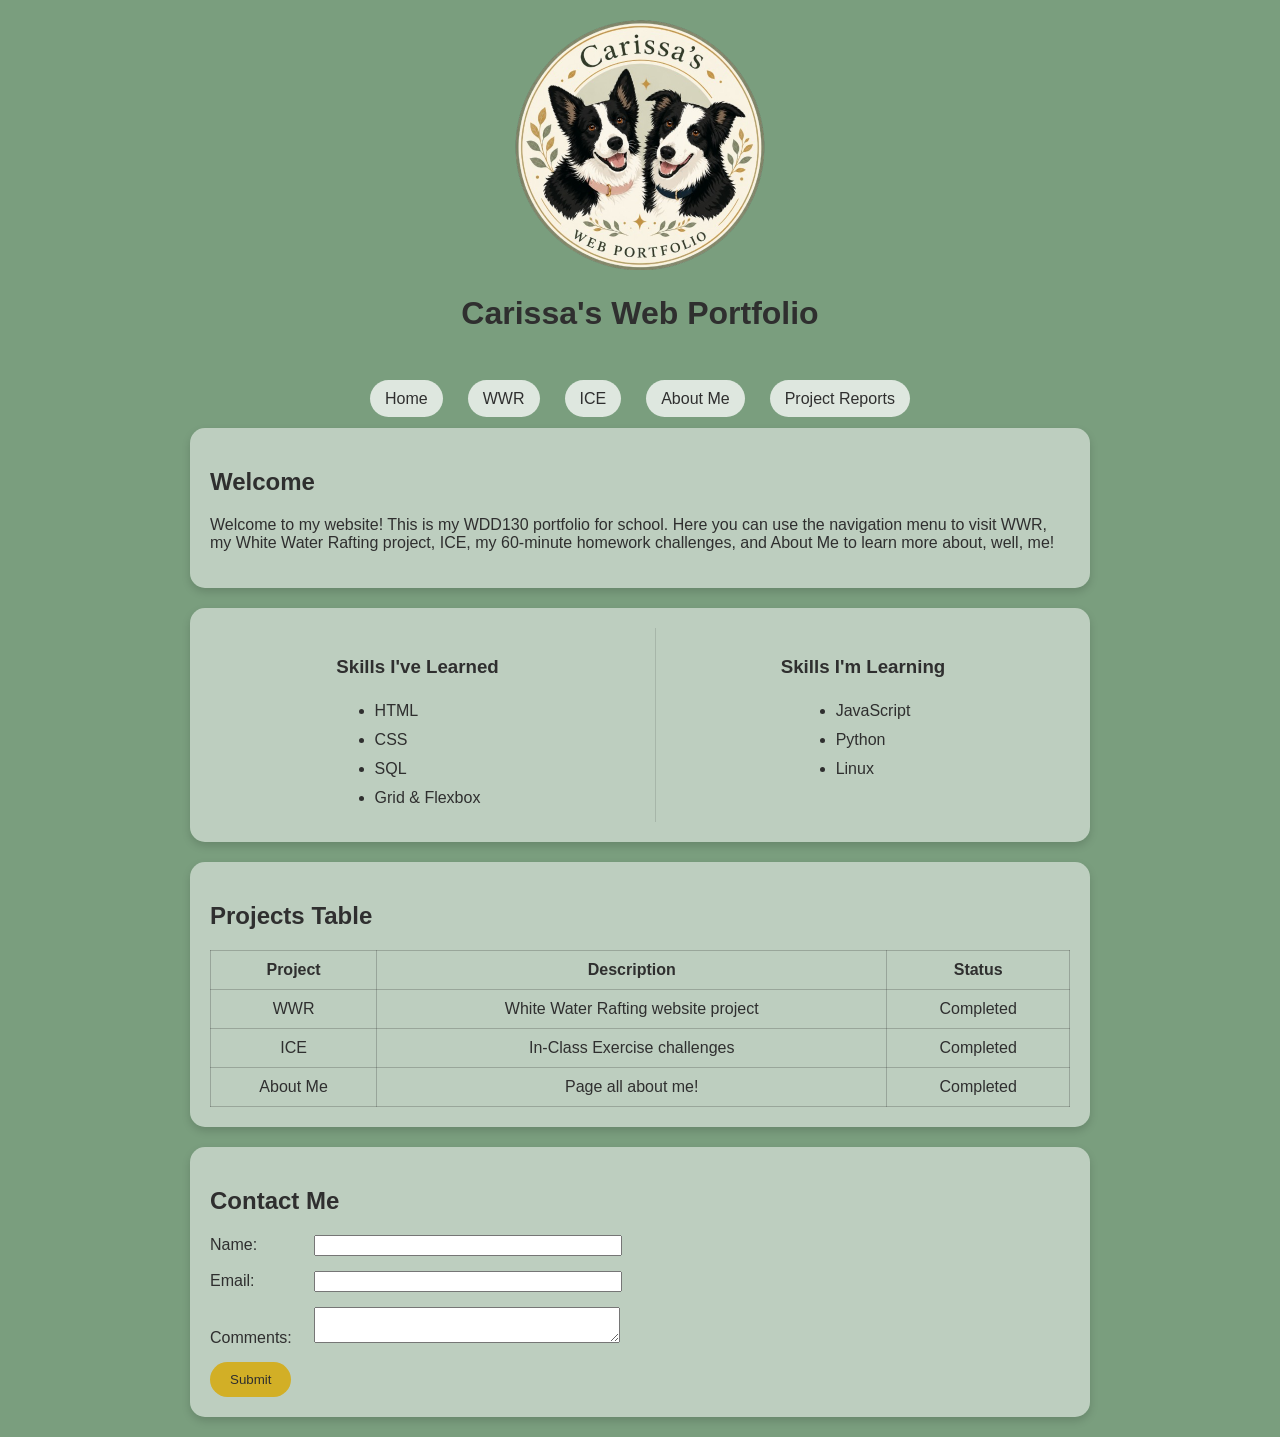
<file: index.html>
<!DOCTYPE html>
<html lang="en">

<head>
    <meta charset="UTF-8">
    <meta name="viewport" content="width=device-width, initial-scale=1.0">
    <title>Carissa's Web Portfolio</title>
    <link rel="stylesheet" href="styles.css">
</head>

<body>

    <header>
        <img src="images/Dogs 2.png" alt="Carissa's Web Portfolio logo">
        <h1>Carissa's Web Portfolio</h1>
    </header>

    <nav>
        <ul>
            <li><a href="index.html">Home</a></li>
            <li><a href="wrr/wwr_index.html">WWR</a></li>
            <li><a href="ice.html">ICE</a></li>
            <li><a href="about me.html">About Me</a></li>
            <li><a href="project_reports.html">Project Reports</a></li>
        </ul>
    </nav>

    <main>

        <section>
            <h2>Welcome</h2>
            <p>
                Welcome to my website! This is my WDD130 portfolio for school.
                Here you can use the navigation menu to visit WWR, my White Water
                Rafting project, ICE, my 60-minute homework challenges, and About Me
                to learn more about, well, me!
            </p>
        </section>

       <section class="skills">
    <div class="skills-grid">

        <div class="skills-group">
            <h3>Skills I've Learned</h3>
            <ul>
                <li>HTML</li>
                <li>CSS</li>
                <li>SQL</li>
                <li>Grid & Flexbox</li>
            </ul>
        </div>

        <div class="skills-group">
            <h3>Skills I'm Learning</h3>
            <ul>
                <li>JavaScript</li>
                <li>Python</li>
                <li>Linux</li>
            </ul>
        </div>

    </div>
</section>

        <section>
            <h2>Projects Table</h2>

            <table>
                <thead>
                    <tr>
                        <th>Project</th>
                        <th>Description</th>
                        <th>Status</th>
                    </tr>
                </thead>

                <tbody>
                    <tr>
                        <td>WWR</td>
                        <td>White Water Rafting website project</td>
                        <td>Completed</td>
                    </tr>

                    <tr>
                        <td>ICE</td>
                        <td>In-Class Exercise challenges</td>
                        <td>Completed</td>
                    </tr>

                    <tr>
                        <td>About Me</td>
                        <td>Page all about me!</td>
                        <td>Completed</td>
                    </tr>
                </tbody>
            </table>
        </section>

        <section>
            <h2>Contact Me</h2>

            <form>
                <div>
                    <label for="name">Name:</label>
                    <input type="text" id="name" name="name">
                </div>

                <div>
                    <label for="email">Email:</label>
                    <input type="email" id="email" name="email">
                </div>

                <div>
                    <label for="comments">Comments:</label>
                    <textarea id="comments" name="comments"></textarea>
                </div>

                <button type="submit">Submit</button>
            </form>
        </section>

    </main>

    <footer>
    </footer>

</body>

</html>
</file>
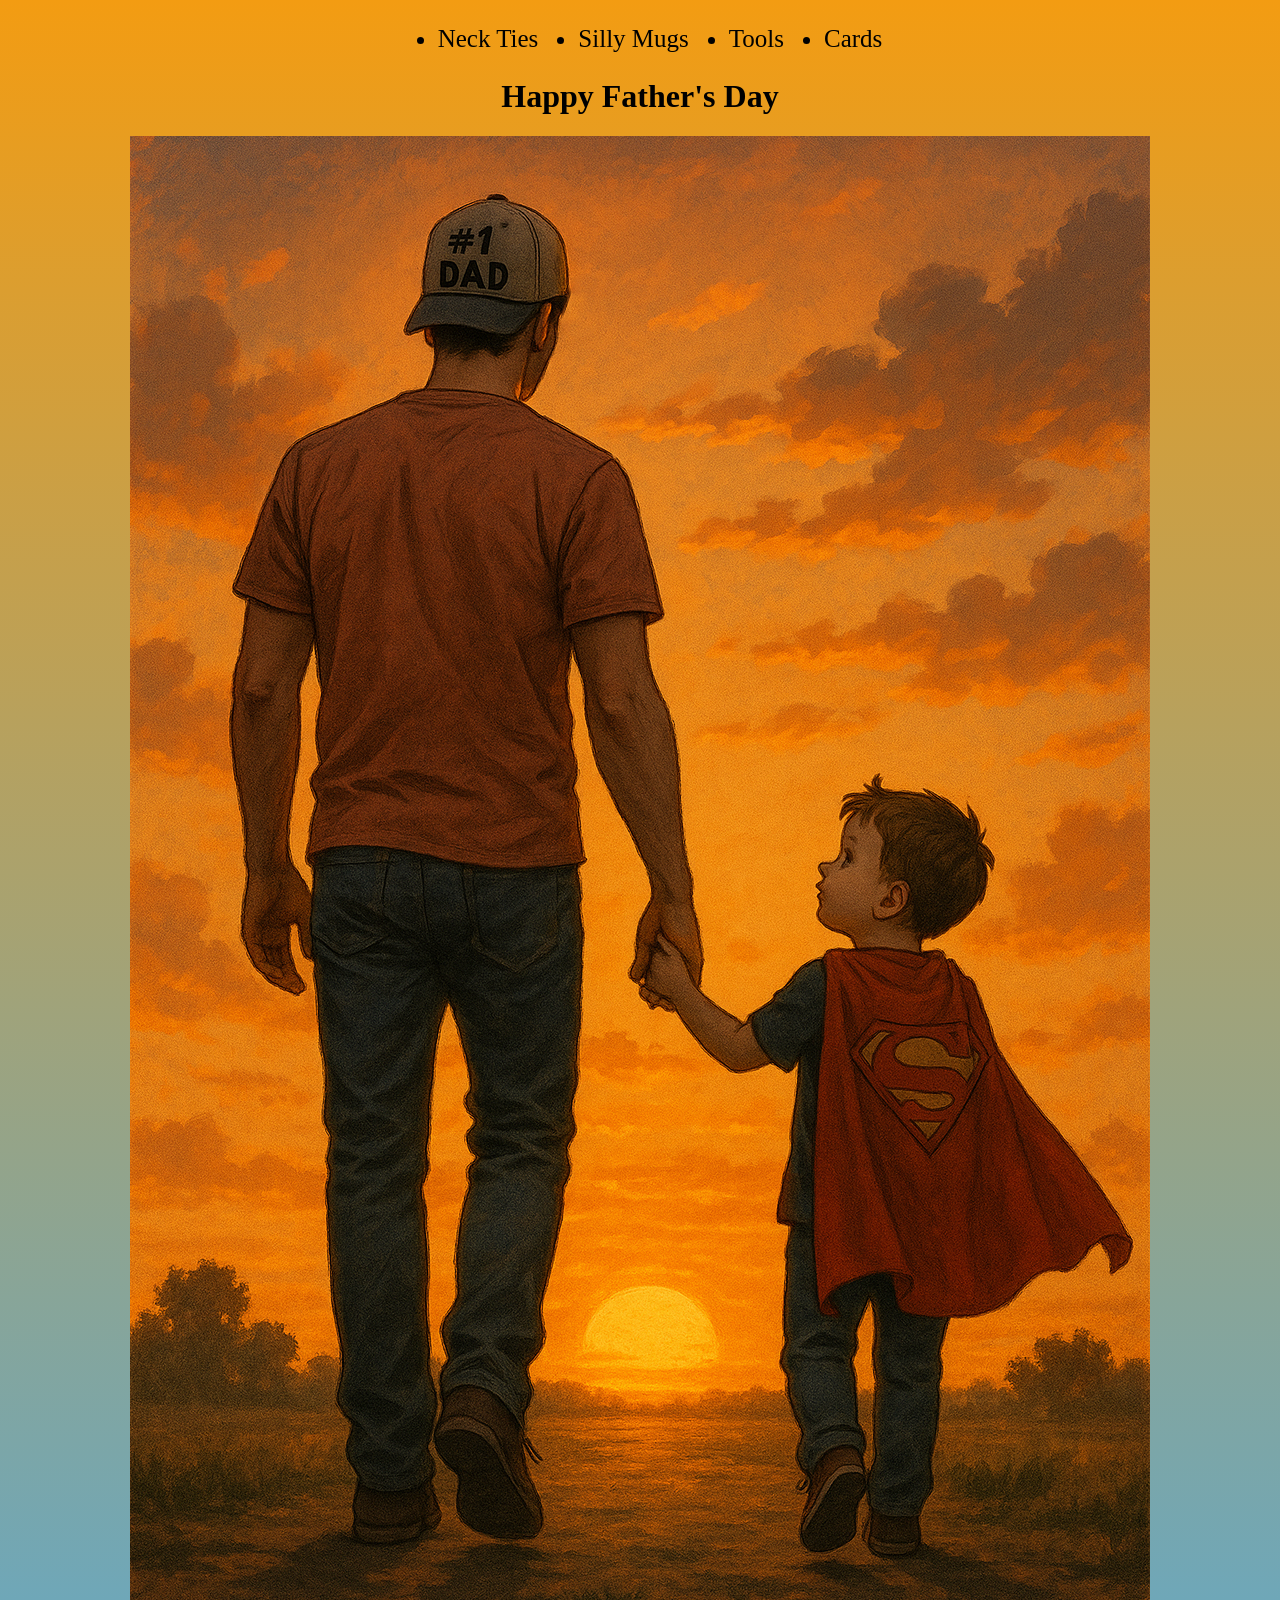
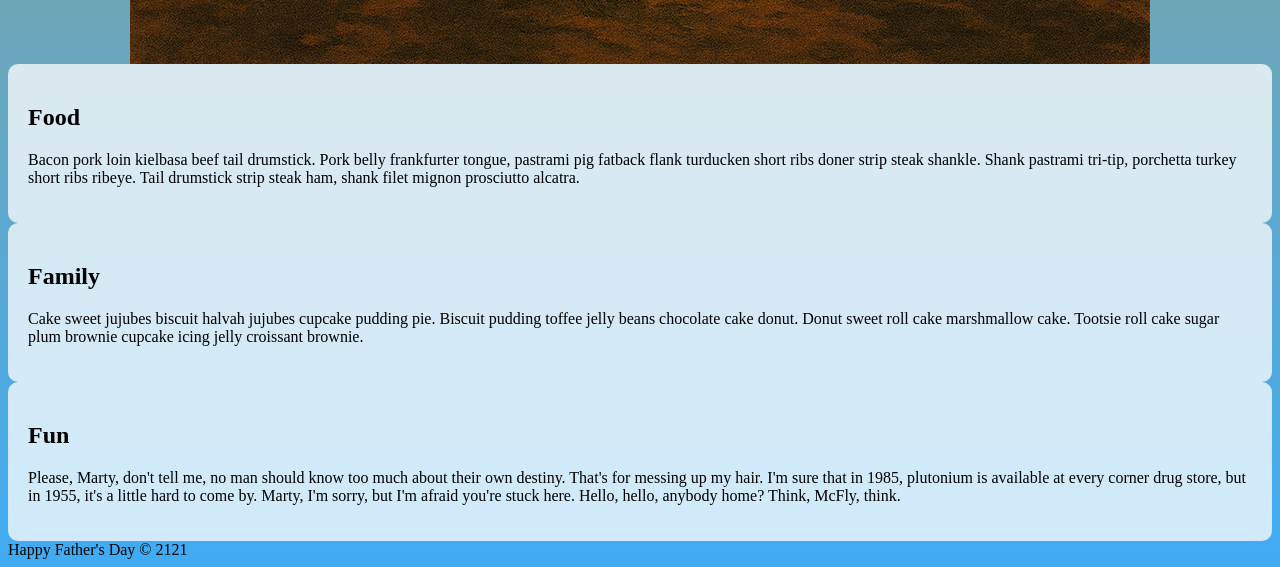
<file: ice/fathersday/index.html>
<!DOCTYPE html>
<html lang="en">

<head>
    <meta charset="UTF-8">
    <meta name="viewport" content="width=device-width, initial-scale=1.0">
    <title>Father's Day Page</title>
    <link rel="stylesheet" href="styles/styles.css">
</head>

<body>
    <div id="wrapper">
        <header>
            <nav>
                <ul>
                    <li>Neck Ties</li>
                    <li>Silly Mugs</li>
                    <li>Tools</li>
                    <li>Cards</li>
                </ul>
            </nav>
        </header>
        <main>
            <h1>Happy Father's Day</h1>
            <img src="images/fathersday.png">
            <section>
                <h2>Food</h2>
                <p>Bacon pork loin kielbasa beef tail drumstick. Pork belly frankfurter tongue,
                     pastrami pig fatback flank turducken short ribs doner strip steak shankle.
                      Shank pastrami tri-tip, porchetta turkey short ribs ribeye. 
                      Tail drumstick strip steak ham, shank filet mignon prosciutto alcatra. </p>
            </section>
            <section>
                <h2>Family</h2>
                <p>Cake sweet jujubes biscuit halvah jujubes cupcake pudding pie. Biscuit
                    pudding toffee jelly beans chocolate cake donut. Donut sweet roll cake
                    marshmallow cake. Tootsie roll cake sugar plum brownie cupcake icing
                    jelly croissant brownie.</p>
            </section>
            <section>
                <h2>Fun</h2>
                <p>Please, Marty, don't tell me, no man should know too much about their own
                     destiny. That's for messing up my hair. I'm sure that in 1985, 
                     plutonium is available at every corner drug store, but in 1955, 
                     it's a little hard to come by. Marty, I'm sorry, but I'm afraid 
                     you're stuck here. Hello, hello, anybody home? Think, McFly, think. 
                     </p>
            </section>
        </main>
        <footer>
            Happy Father's Day &copy; 2121
        </footer>
    </div>
</body>

</html>
</file>
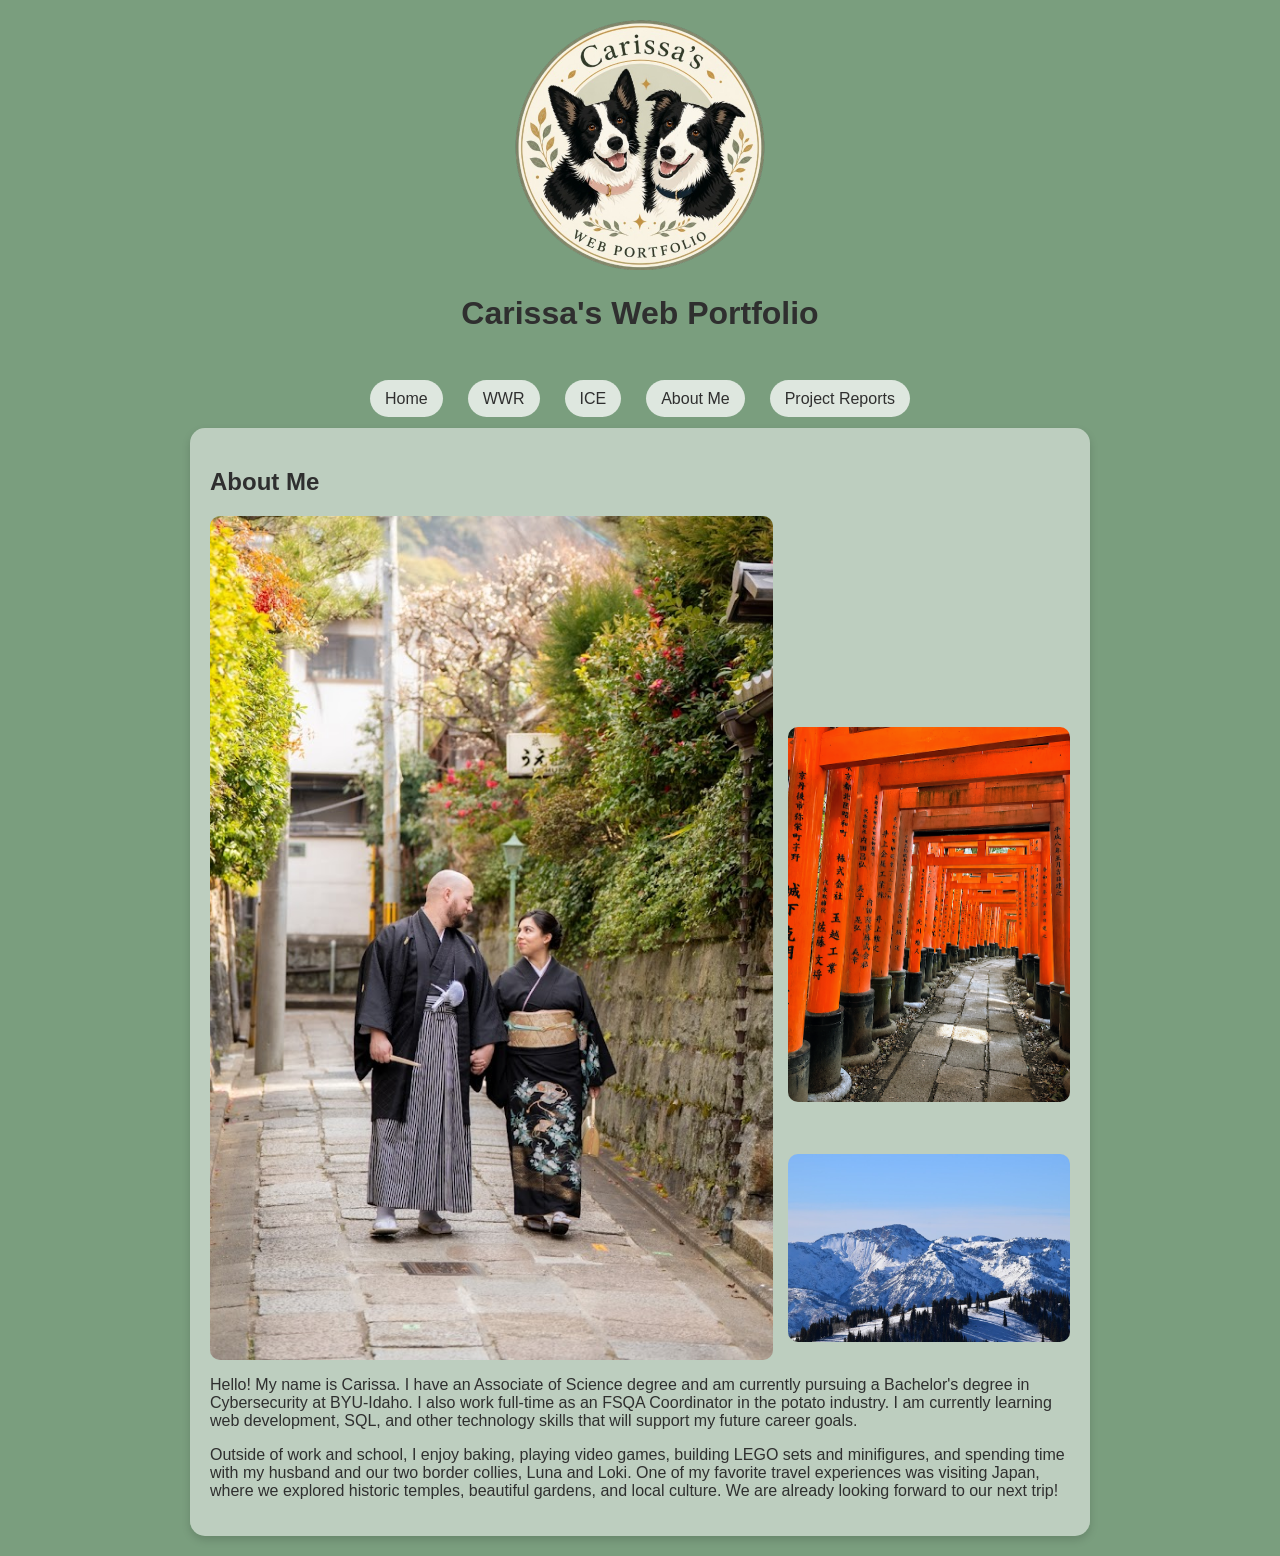
<file: about me.html>
<!DOCTYPE html>
<html lang = "en">
<head>
    <meta charset="UTF-8">
    <meta name="viewport" content="width=device-width, initial-scale=1.0">
    <title>Carissa's Web Portfolio</title>
    <link rel="stylesheet" href="styles.css">
</head>
  <body>
    <header>
        <img src="images/Dogs 2.png" alt="Carissa's Web Portfolio Logo">
        <h1>Carissa's Web Portfolio</h1>
    </header>
  
    <nav>
        <ul>
            <li><a href="index.html">Home</a></li>
            <li><a href="wrr/wwr_index.html">WWR</a></li>
            <li><a href="ice.html">ICE</a></li>
            <li><a href="about me.html">About Me</a></li>
            <li><a href="project_reports.html">Project Reports</a></li>
        </ul>
    </nav>

    <main>
        <section>
            <h2>About Me</h2>
            <div class="photo-grid">
            <img class="hero-photo" src="images/Kyoto Kimono.jpg" alt="Carissa & Jerrett in Kyoto">

            <video autoplay muted loop playsinline> <source src="images/Dogs playing.mp4" type="video/mp4">
            </video>

            <img src="images/Torii Gates.png" alt="Fushimi Inari Shrine">

            <img src="images/Utah Mountains.jpg" alt="Snowy Mountains in Utah">
            </div>
            <p>Hello! My name is Carissa. I have an Associate of Science degree and am currently pursuing a Bachelor's degree in Cybersecurity at BYU-Idaho. I also work full-time as an FSQA Coordinator in the potato industry. I am currently learning web development, SQL, and other technology skills that will support my future career goals.</p>
            <p>Outside of work and school, I enjoy baking, playing video games, building LEGO sets and minifigures, and spending time with my husband and our two border collies, Luna and Loki. One of my favorite travel experiences was visiting Japan, where we explored historic temples, beautiful gardens, and local culture. We are already looking forward to our next trip!</p>
        </section>
    </main>

    <footer>
    </footer>
        
  </body>
</html>
</file>
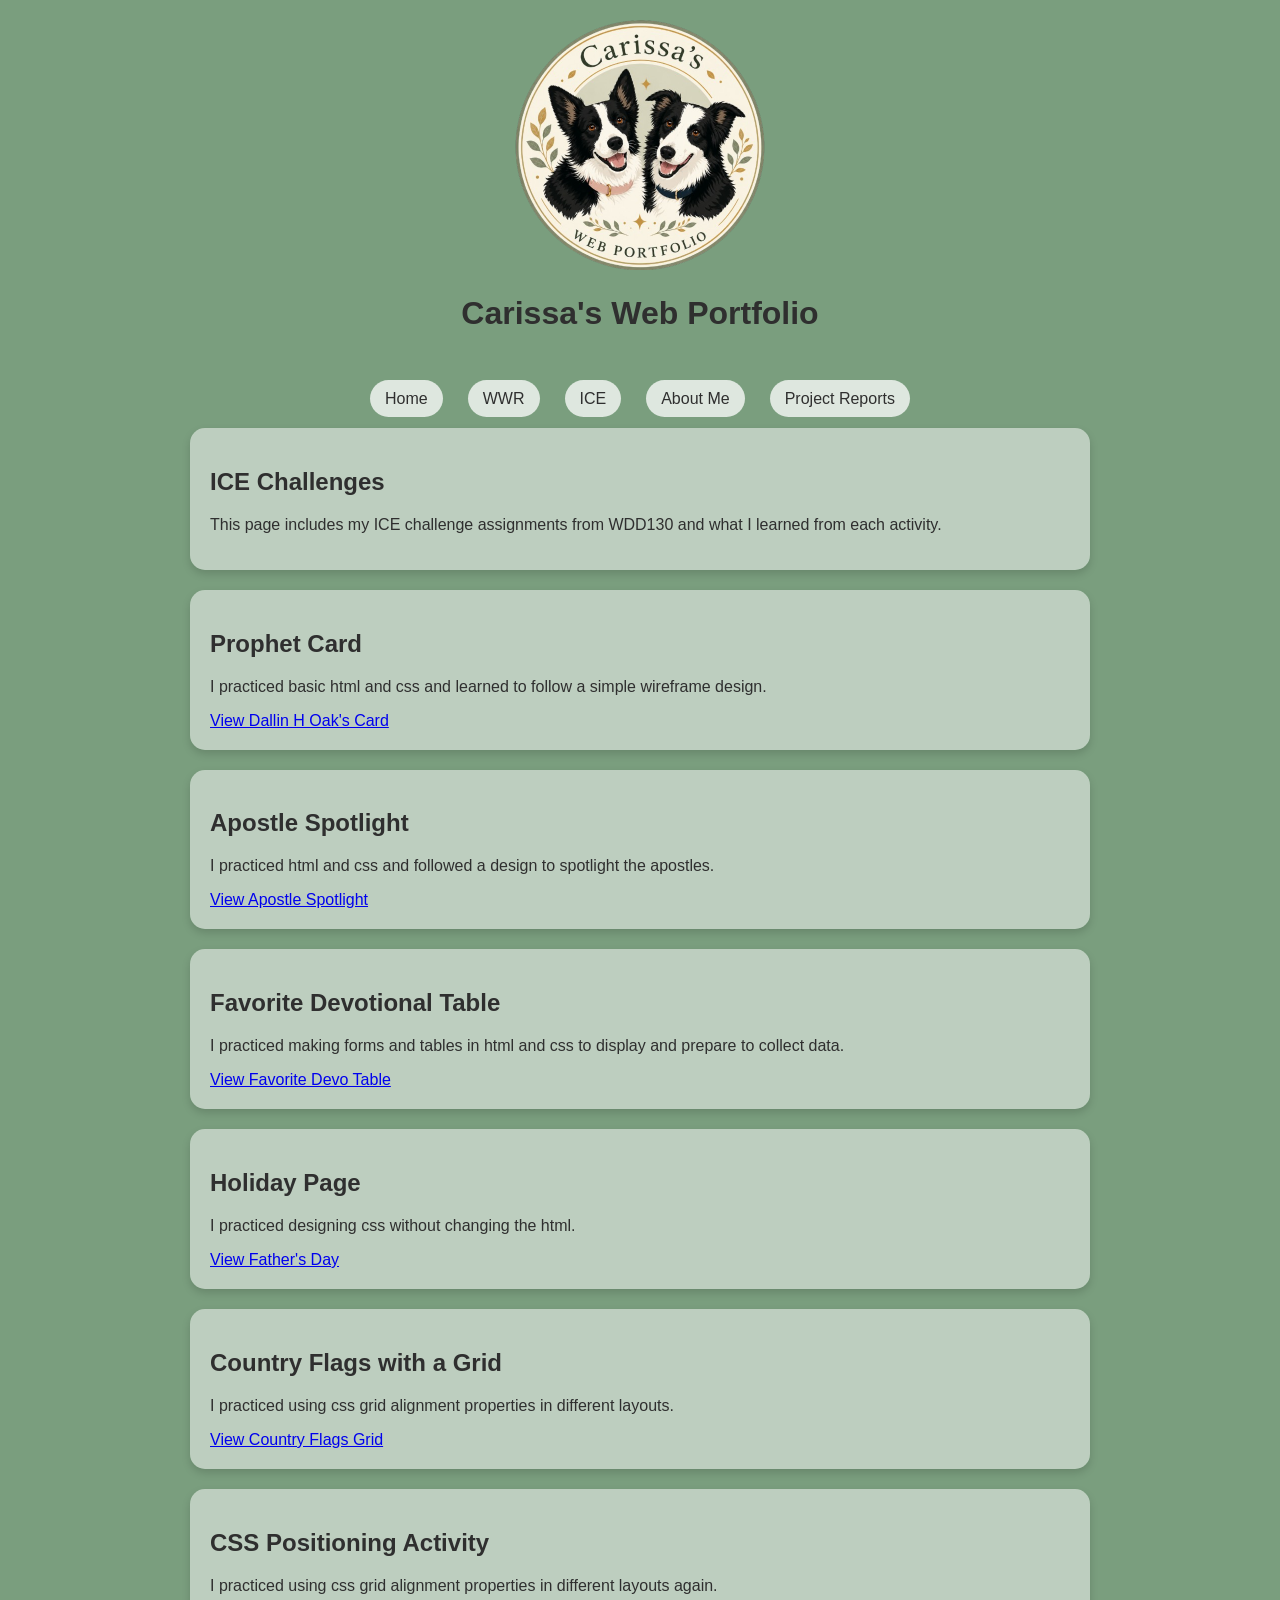
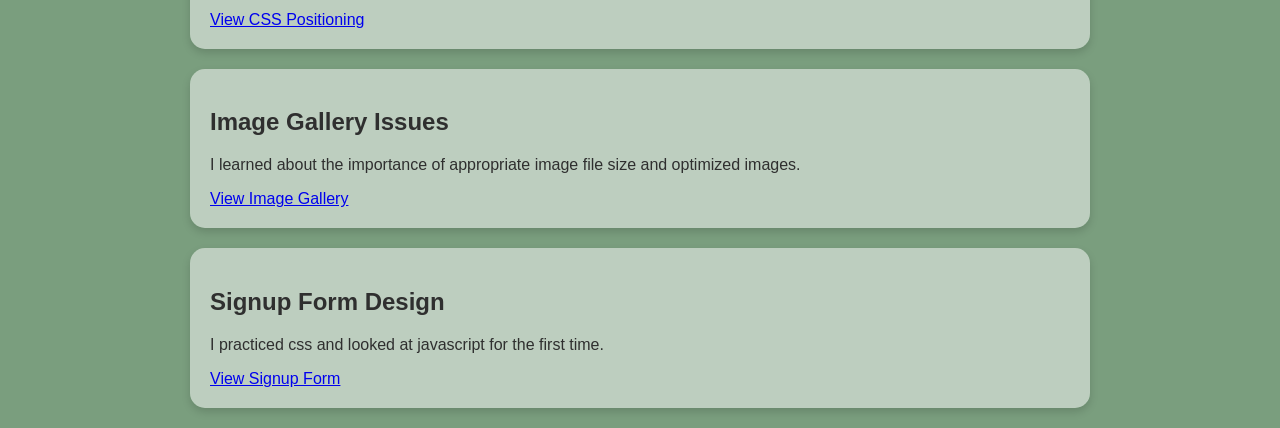
<file: ice.html>
<!DOCTYPE html>
<html lang = "en">
<head>
    <meta charset="UTF-8">
    <meta name="viewport" content="width=device-width, initial-scale=1.0">
    <title>Carissa's Web Portfolio</title>
    <link rel="stylesheet" href="styles.css">
</head>
  <body>
    <header>
        <img src="images/Dogs 2.png" alt="Carissa's Web Portfolio Logo">
        <h1>Carissa's Web Portfolio</h1>
    </header>
  
    <nav>
        <ul>
            <li><a href="index.html">Home</a></li>
            <li><a href="wrr/wwr_index.html">WWR</a></li>
            <li><a href="ice.html">ICE</a></li>
            <li><a href="about me.html">About Me</a></li>
            <li><a href="project_reports.html">Project Reports</a></li>
        </ul>
    </nav>

    <main>
       <section>
        <h2>ICE Challenges</h2>
        <p>This page includes my ICE challenge assignments from WDD130 and what I learned from each activity.</p>
       </section>

        <section>
        <h2>Prophet Card</h2>
        <p>I practiced basic html and css and learned to follow a simple wireframe design.</p>
        <a href="ice/prophet_cards/oaks.html" target="_blank">View Dallin H Oak's Card</a>
    </section>

     <section>
        <h2>Apostle Spotlight</h2>
        <p>I practiced html and css and followed a design to spotlight the apostles.</p>
        <a href="ice/apostle_spotlight/apostles.html" target="_blank">View Apostle Spotlight</a>
    </section>

     <section>
        <h2>Favorite Devotional Table</h2>
        <p>I practiced making forms and tables in html and css to display and prepare to collect data.</p>
        <a href="ice/favorite_devo/favdevo.html" target="_blank">View Favorite Devo Table</a>
    </section>

     <section>
        <h2>Holiday Page</h2>
        <p>I practiced designing css without changing the html.</p>
        <a href="ice/fathersday/index.html" target="_blank">View Father's Day</a>
    </section>

     <section>
        <h2>Country Flags with a Grid</h2>
        <p>I practiced using css grid alignment properties in different layouts.</p>
        <a href="ice/grid_flags/flags.html" target="_blank">View Country Flags Grid</a>
    </section>

     <section>
        <h2>CSS Positioning Activity</h2>
        <p>I practiced using css grid alignment properties in different layouts again.</p>
        <a href="ice/positioning/positioning.html" target="_blank">View CSS Positioning</a>
    </section>

     <section>
        <h2>Image Gallery Issues</h2>
        <p>I learned about the importance of appropriate image file size and optimized images.</p>
        <a href="ice/gallery/gallery.html" target="_blank">View Image Gallery</a>
    </section>

     <section>
        <h2>Signup Form Design</h2>
        <p>I practiced css and looked at javascript for the first time.</p>
        <a href="ice/signup/signup.html" target="_blank">View Signup Form</a>
    </section>
    </main>

    <footer>
    </footer>
        
  </body>
</html>
</file>
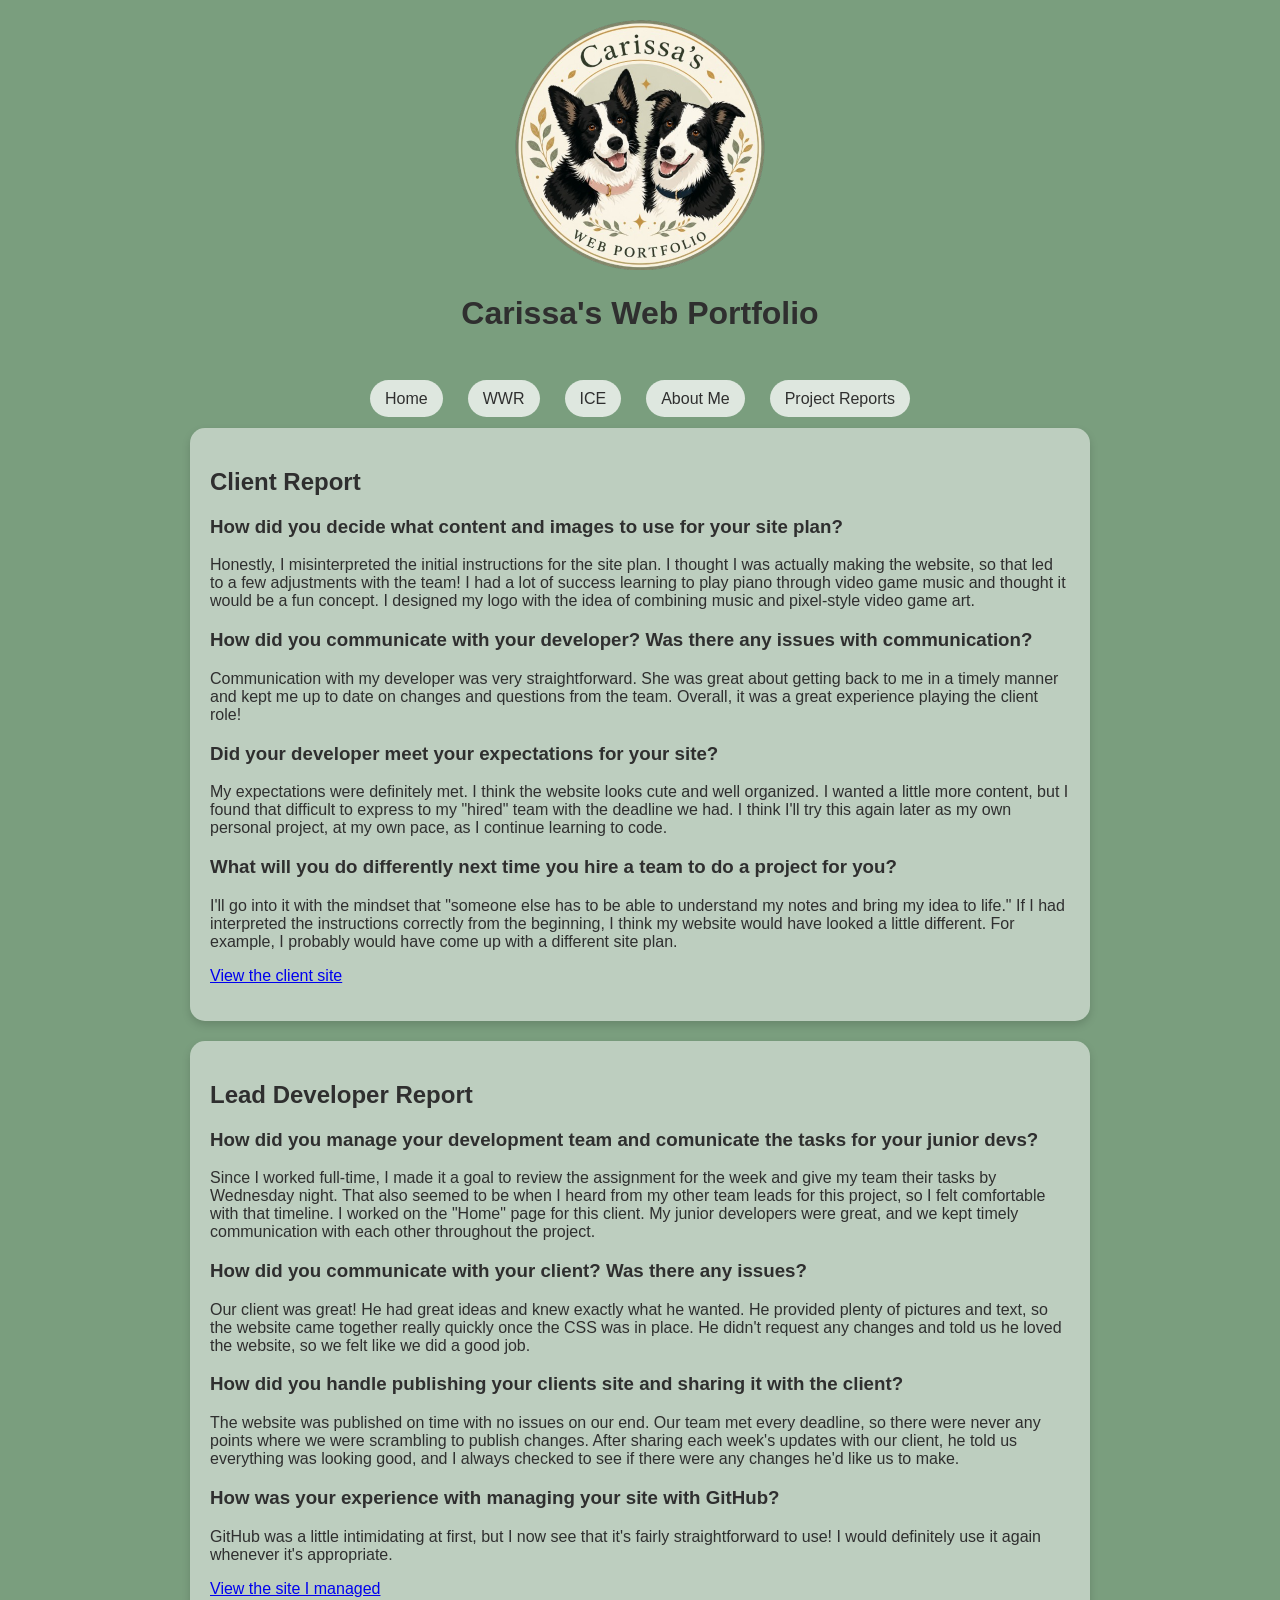
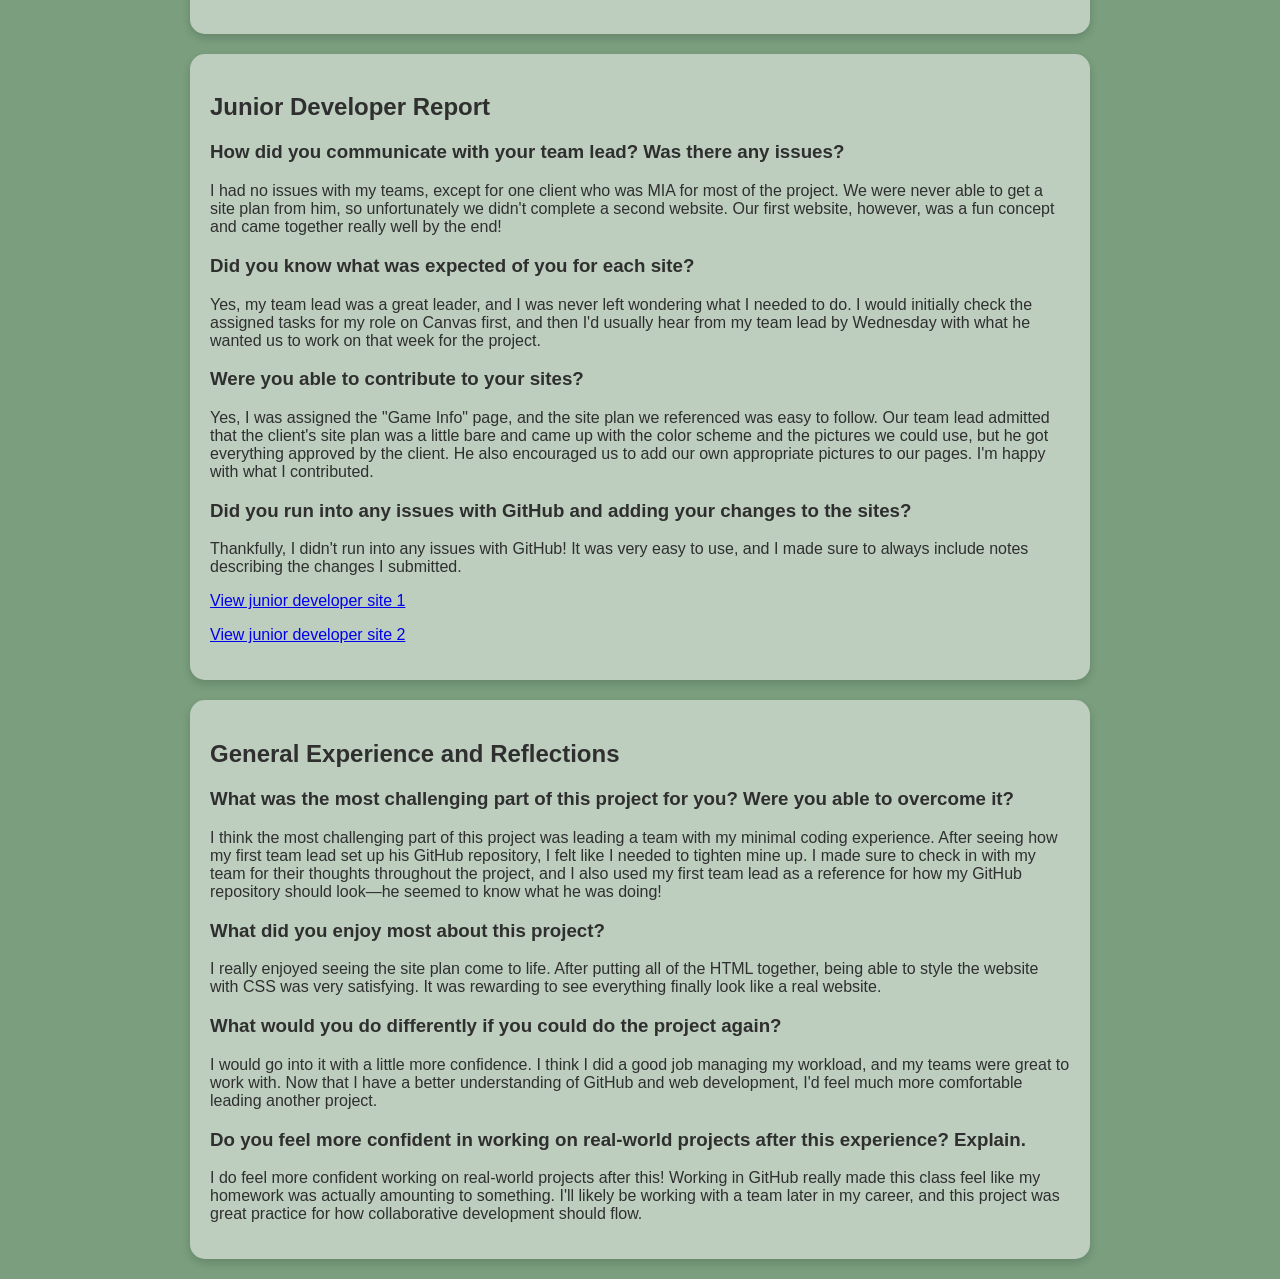
<file: project_reports.html>
<!DOCTYPE html>
<html lang = "en">
<head>
    <meta charset="UTF-8">
    <meta name="viewport" content="width=device-width, initial-scale=1.0">
    <title>Carissa's Web Portfolio</title>
    <link rel="stylesheet" href="styles.css">
</head>
  <body>
    <header>
        <img src="images/Dogs 2.png" alt="Carissa's Web Portfolio Logo">
        <h1>Carissa's Web Portfolio</h1>
    </header>
  
    <nav>
        <ul>
            <li><a href="index.html">Home</a></li>
            <li><a href="wrr/wwr_index.html">WWR</a></li>
            <li><a href="ice.html">ICE</a></li>
            <li><a href="about me.html">About Me</a></li>
            <li><a href="project_reports.html">Project Reports</a></li>
        </ul>
    </nav>

<main>
    <section>
        <h2>Client Report</h2>

        <h3>How did you decide what content and images to use for your site plan?</h3>
        <p>Honestly, I misinterpreted the initial instructions for the site plan. I thought I was actually
            making the website, so that led to a few adjustments with the team! I had a lot of success
            learning to play piano through video game music and thought it would be a fun concept. I designed
            my logo with the idea of combining music and pixel-style video game art.
        </p>

        <h3>How did you communicate with your developer? Was there any issues with communication?</h3>
        <p>Communication with my developer was very straightforward. She was great about getting back to me in
            a timely manner and kept me up to date on changes and questions from the team. Overall, it was a
            great experience playing the client role!
        </p>

        <h3>Did your developer meet your expectations for your site?</h3>
        <p>My expectations were definitely met. I think the website looks cute and well organized. I wanted a
            little more content, but I found that difficult to express to my "hired" team with the deadline we
            had. I think I'll try this again later as my own personal project, at my own pace, as I continue
            learning to code.
        </p>

        <h3>What will you do differently next time you hire a team to do a project for you?</h3>
        <p>I'll go into it with the mindset that "someone else has to be able to understand my notes and bring
            my idea to life." If I had interpreted the instructions correctly from the beginning, I think my
            website would have looked a little different. For example, I probably would have come up with a
            different site plan.
        </p>

        <p>
            <a href="http://Nickysemm.github.io/wdd130-jager">View the client site</a>
        </p>
    </section>

    <section>
        <h2>Lead Developer Report</h2>

        <h3>How did you manage your development team and comunicate the tasks for your junior devs?</h3>
        <p>Since I worked full-time, I made it a goal to review the assignment for the week and give my team
            their tasks by Wednesday night. That also seemed to be when I heard from my other team leads for
            this project, so I felt comfortable with that timeline. I worked on the "Home" page for this client.
            My junior developers were great, and we kept timely communication with each other throughout the
            project.
        </p>

        <h3>How did you communicate with your client? Was there any issues?</h3>
        <p>Our client was great! He had great ideas and knew exactly what he wanted. He provided plenty of
            pictures and text, so the website came together really quickly once the CSS was in place. He didn't
            request any changes and told us he loved the website, so we felt like we did a good job.
        </p>

        <h3>How did you handle publishing your clients site and sharing it with the client?</h3>
        <p>The website was published on time with no issues on our end. Our team met every deadline, so there
            were never any points where we were scrambling to publish changes. After sharing each week's updates
            with our client, he told us everything was looking good, and I always checked to see if there were any
            changes he'd like us to make.
        </p>

        <h3>How was your experience with managing your site with GitHub?</h3>
        <p>GitHub was a little intimidating at first, but I now see that it's fairly straightforward to use! I would
            definitely use it again whenever it's appropriate.
        </p>

        <p>
            <a href="https://cbjager.github.io/wdd130-karino/">
                View the site I managed
            </a>
        </p>
    </section>

    <section>
        <h2>Junior Developer Report</h2>

        <h3>How did you communicate with your team lead? Was there any issues?</h3>
        <p>I had no issues with my teams, except for one client who was MIA for most of the project. We were
            never able to get a site plan from him, so unfortunately we didn't complete a second website. Our
            first website, however, was a fun concept and came together really well by the end!
        </p>

        <h3>Did you know what was expected of you for each site?</h3>
        <p>Yes, my team lead was a great leader, and I was never left wondering what I needed to do. I would
            initially check the assigned tasks for my role on Canvas first, and then I'd usually hear from my
            team lead by Wednesday with what he wanted us to work on that week for the project.
        </p>

        <h3>Were you able to contribute to your sites?</h3>
        <p>Yes, I was assigned the "Game Info" page, and the site plan we referenced was easy to follow. Our
            team lead admitted that the client's site plan was a little bare and came up with the color scheme
            and the pictures we could use, but he got everything approved by the client. He also encouraged us
            to add our own appropriate pictures to our pages. I'm happy with what I contributed.
        </p>

        <h3>Did you run into any issues with GitHub and adding your changes to the sites?</h3>
        <p>Thankfully, I didn't run into any issues with GitHub! It was very easy to use, and I made sure to always
            include notes describing the changes I submitted.
        </p>

        <p>
            <a href="https://karinoc.github.io/wdd-130-wyatt-baysinger/">View junior developer site 1</a>
        </p>

        <p>
            <a href="https://wobay2003-alt.github.io/wdd130-Johnson/">View junior developer site 2</a>
        </p>
    </section>

    <section>
        <h2>General Experience and Reflections</h2>

        <h3>What was the most challenging part of this project for you? Were you able to overcome it?</h3>
        <p>I think the most challenging part of this project was leading a team with my minimal coding experience.
            After seeing how my first team lead set up his GitHub repository, I felt like I needed to tighten mine up.
            I made sure to check in with my team for their thoughts throughout the project, and I also used my first
            team lead as a reference for how my GitHub repository should look—he seemed to know what he was doing!
        </p>

        <h3>What did you enjoy most about this project?</h3>
        <p>I really enjoyed seeing the site plan come to life. After putting all of the HTML together, being able to
            style the website with CSS was very satisfying. It was rewarding to see everything finally look like a
            real website.
        </p>

        <h3>What would you do differently if you could do the project again?</h3>
        <p>I would go into it with a little more confidence. I think I did a good job managing my workload, and my teams
            were great to work with. Now that I have a better understanding of GitHub and web development, I'd feel much
            more comfortable leading another project.</p>

        <h3>Do you feel more confident in working on real-world projects after this experience? Explain.</h3>
        <p>I do feel more confident working on real-world projects after this! Working in GitHub really made this class
            feel like my homework was actually amounting to something. I'll likely be working with a team later in my
            career, and this project was great practice for how collaborative development should flow.
        </p>
    </section>
</main>

    <footer>
    </footer>
        
  </body>
</html>
</file>
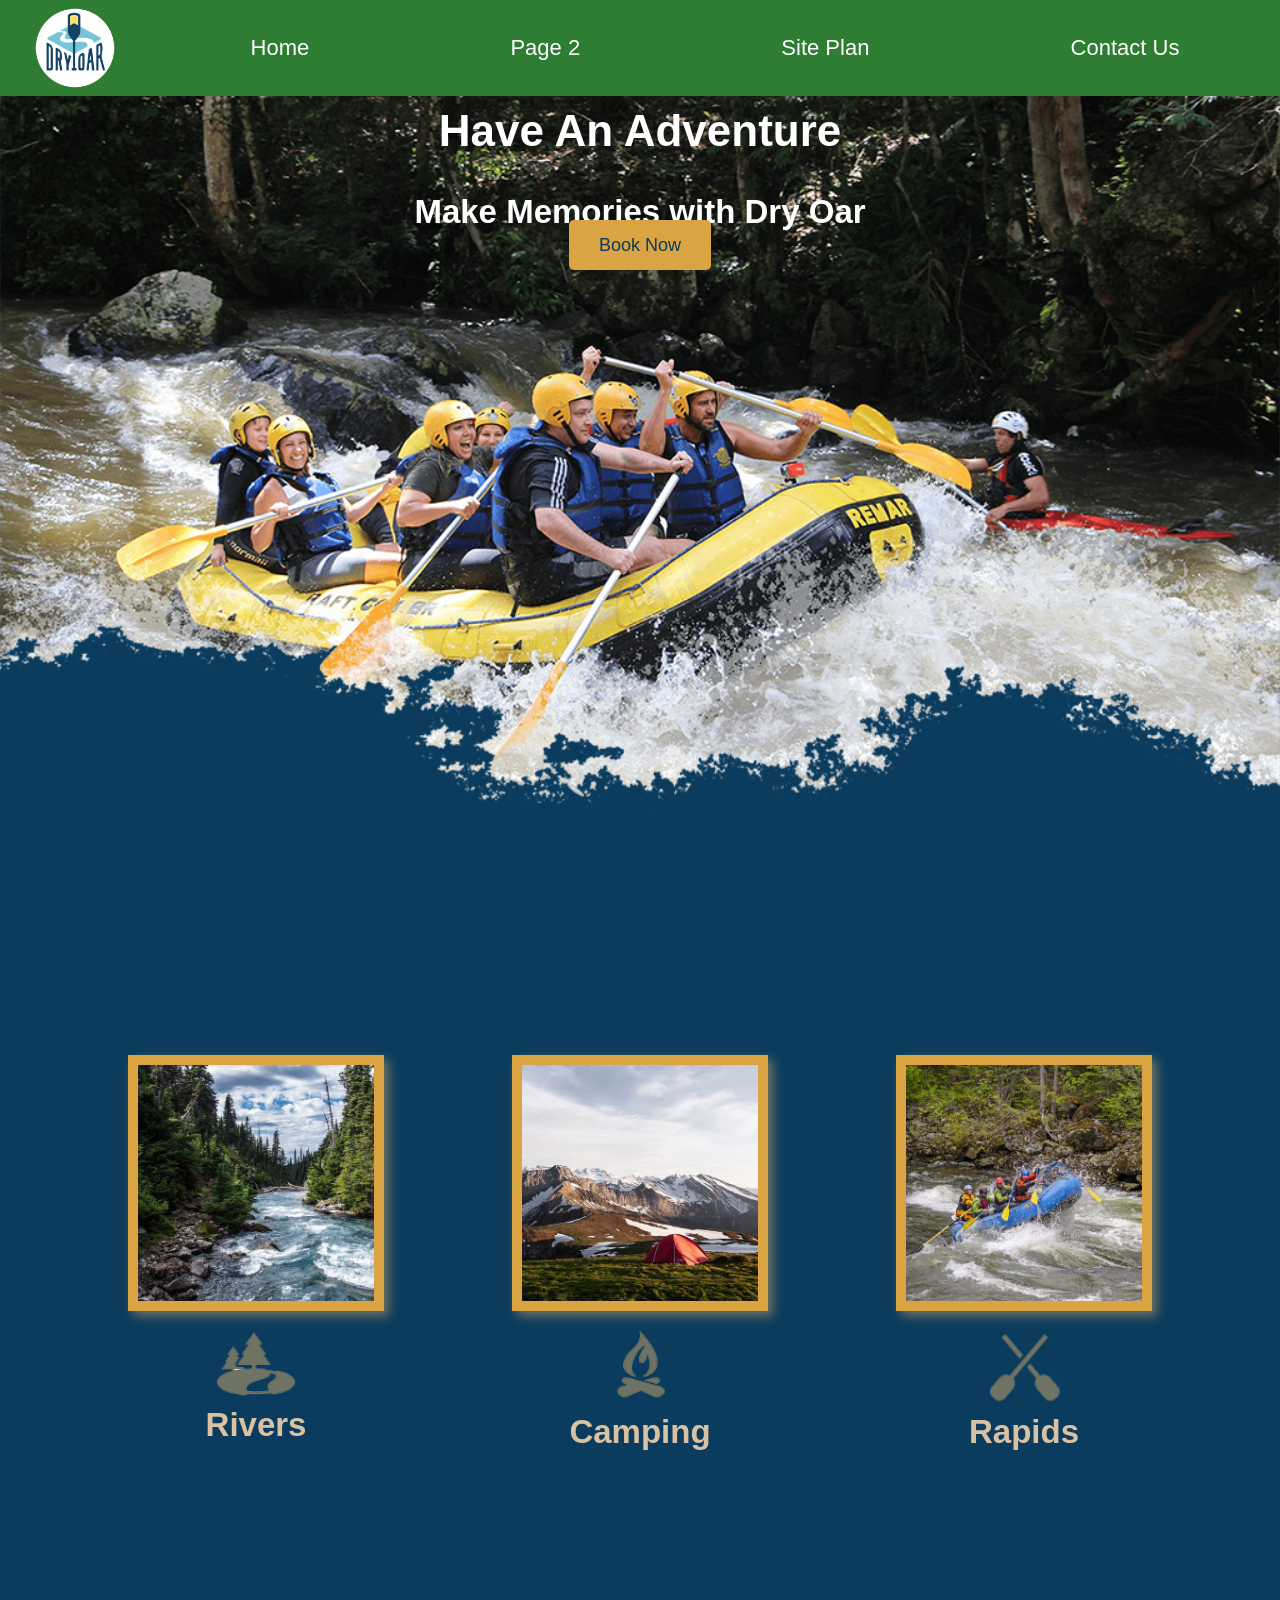
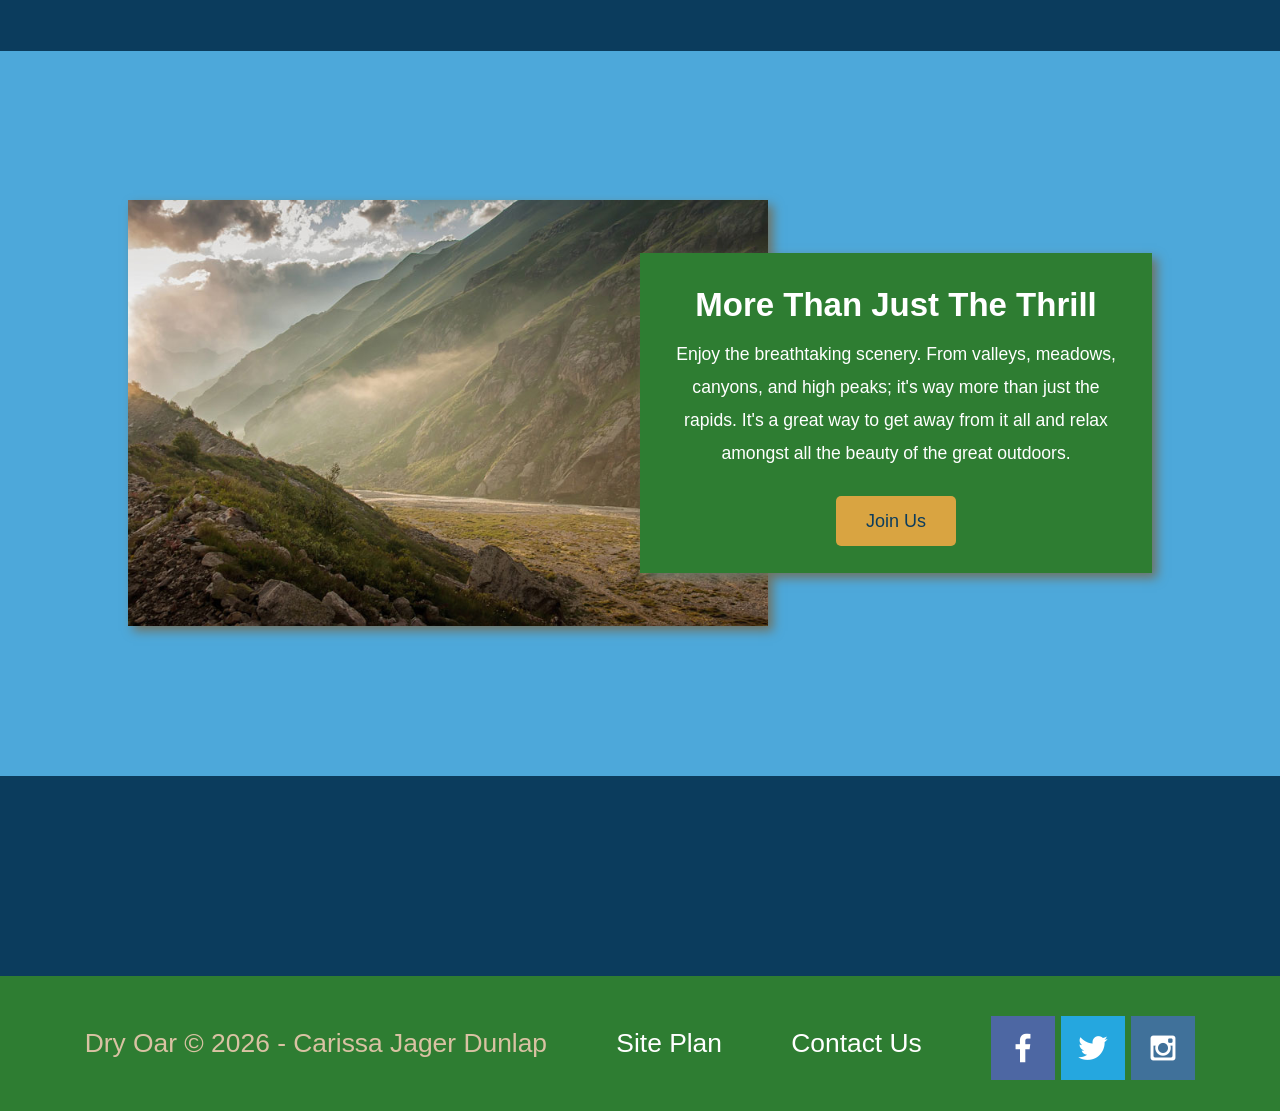
<file: wrr/wwr_index.html>
<!DOCTYPE html>
<html lang="en">
<head>
    <meta charset="UTF-8">
    <meta name="viewport" content="width=device-width, initial-scale=1.0">
    <title>Home</title>
    <link rel="stylesheet" href="styles/style.css">
</head>
<body>
    <div id = "content">
    <header>
        <a id= "logo_link" href="index.html">
            <img class= "logo" src= "images/logo.png" alt= "Dry Oar Logo">
        </a>
        <nav>
            <a href= "index.html">Home</a>
            <a href= "#">Page 2</a>
            <a href= "site-plan-rafting.html">Site Plan</a>
            <a href= "contactus.html">Contact Us</a>
        </nav>
    </header>
    <div id= "hero">
        <div id = "hero-box">
            <img id = "hero-img" src = "images/hero.png" alt = "People enjoying white water rafting">
    </div>
    <section id = "hero-msg">
        <h1 class = "home-title">Have An Adventure</h1>
        <h2>Make Memories with Dry Oar</h2>
        <div class = 'button-box'>
            <a class = 'book' href = "contactus.html">Book Now</a>
        </div>
    </section>
</div>
<main class = "home-grid">
    <section class="rivers-card">
        <img class="card-img" src="images/rivers.jpg" alt="river in forest">
        <img class="icon" src="images/river_icon.png" alt="river icon">
        <h2>Rivers</h2>
    </section>
    <section class="camping-card">
        <img class="card-img" src="images/camping.jpg" alt="tent in mountains">
        <img class="icon" src="images/fire_icon.png" alt="fire icon">
        <h2>Camping</h2>
    </section>
    <section class="rapids-card">
        <img class="card-img" src="images/rapids.jpg" alt="rafting boat">
        <img class="icon" src="images/oars.png" alt="oars icon">
        <h2>Rapids</h2>
    </section>
    <div id="background"></div>
    <img class="mountains" src="images/mountains.jpg" alt="Misty mountains">
    <section class="msg">
        <h2>More Than Just The Thrill</h2>
        <p>Enjoy the breathtaking scenery. From valleys, meadows, canyons, and high peaks; it's way more than just the rapids. It's a great way to get away from it all and relax amongst all the beauty of the great outdoors. </p>
        <a class='join' href="rivers.html">Join Us</a>
    </section>
</main>
<footer>
    <p>Dry Oar &copy; 2026 - Carissa Jager Dunlap</p>
    <p><a href="site-plan-rafting.html">Site Plan</a></p>
    <p><a href="contactus.html">Contact Us</a></p>
    <div class="social">
        <a href="https://facebook.com" target="_blank">
            <img src="images/facebook.png" alt="fb icon">
        </a>
        <a href="https://twitter.com" target="_blank">
            <img src="images/twitter.png" alt="twitter icon">
        </a>
        <a href="https://instagram.com" target="_blank">
            <img src="images/instagram.png" alt="instagram icon">
        </a>
    </div>
</footer>
</div>
</body>
</html>
</file>
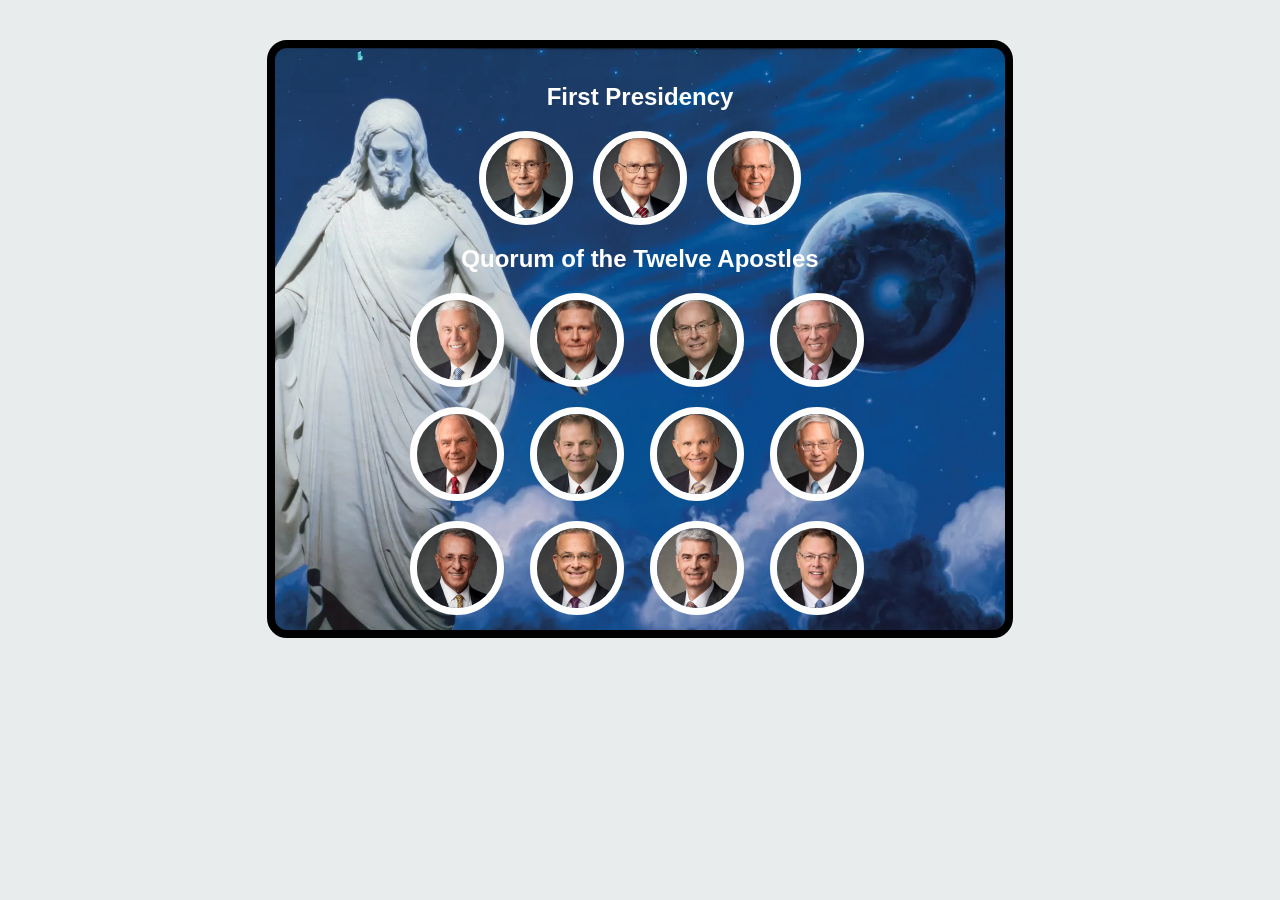
<file: ice/apostle_spotlight/apostles.html>
<!DOCTYPE html>
<html lang="en">
<head>
    <meta charset="UTF-8">
    <meta name="viewport" content="width=device-width, initial-scale=1.0">
    <title>Apostles Spotlights</title>
    <style>
        /* Insert styles here */
        main {
            width: 700px;
            margin: 40px auto;
            padding: 15px;
            background-image: url("images/christus.webp");
            background-size: cover;
            background-position: center;
            border: 8px solid black;
            border-radius: 20px;
            text-align: center;
            color: white;
        }
        body {
            background-color: #E8ECED;
            font-family: arial;
        }
        .portrait {
            width: 80px;
            height: 80px;
            border-radius: 50%;
            border: 7px solid white;
            object-fit: cover;
            transition: .3s;
        }
        .portrait:hover {
            border-color: goldenrod;
        }
        .first-presidency {
            justify-content: center;
            display: flex;
            gap: 20px;
        }
        .quorum-of-the-twelve {
            justify-content: center;
            grid-template-columns: repeat(4, 100px);
            display: grid;
            gap: 20px;
        }
    </style>
</head>
<body>
    <!-- Insert HTML elements here -->
     <main>
        
        <section>
            <h1>First Presidency</h1>
            <div class="first-presidency">
                <img class="portrait" src="images/eyring.webp" alt="eyring">
                <img class="portrait" src="images/oaks.webp" alt="oaks">
                <img class="portrait" src="images/christofferson.webp" alt="christofferson">
            </div>
        </section>

        <section>
            <h2>Quorum of the Twelve Apostles</h2>
            <div class="quorum-of-the-twelve">
                <img class="portrait" src="images/uchtdorf.webp" alt="uchtdorf">
                <img class="portrait" src="images/bednar.webp" alt="bednar">
                <img class="portrait" src="images/cook.webp" alt="cook">
                <img class="portrait" src="images/anderson.webp" alt="anderson">
                <img class="portrait" src="images/rasband.webp" alt="rasband">
                <img class="portrait" src="images/stevenson.webp" alt="stevenson">
                <img class="portrait" src="images/renlund.webp" alt="renlund">
                <img class="portrait" src="images/gong.webp" alt="gong">
                <img class="portrait" src="images/soares.webp" alt="soares">
                <img class="portrait" src="images/kearon.webp" alt="kearon">
                <img class="portrait" src="images/causse.webp" alt="causse">
                <img class="portrait" src="images/gilbert.webp" alt="gilbert">
            </div>
        </section>

     </main>
</body>
</html>
</file>
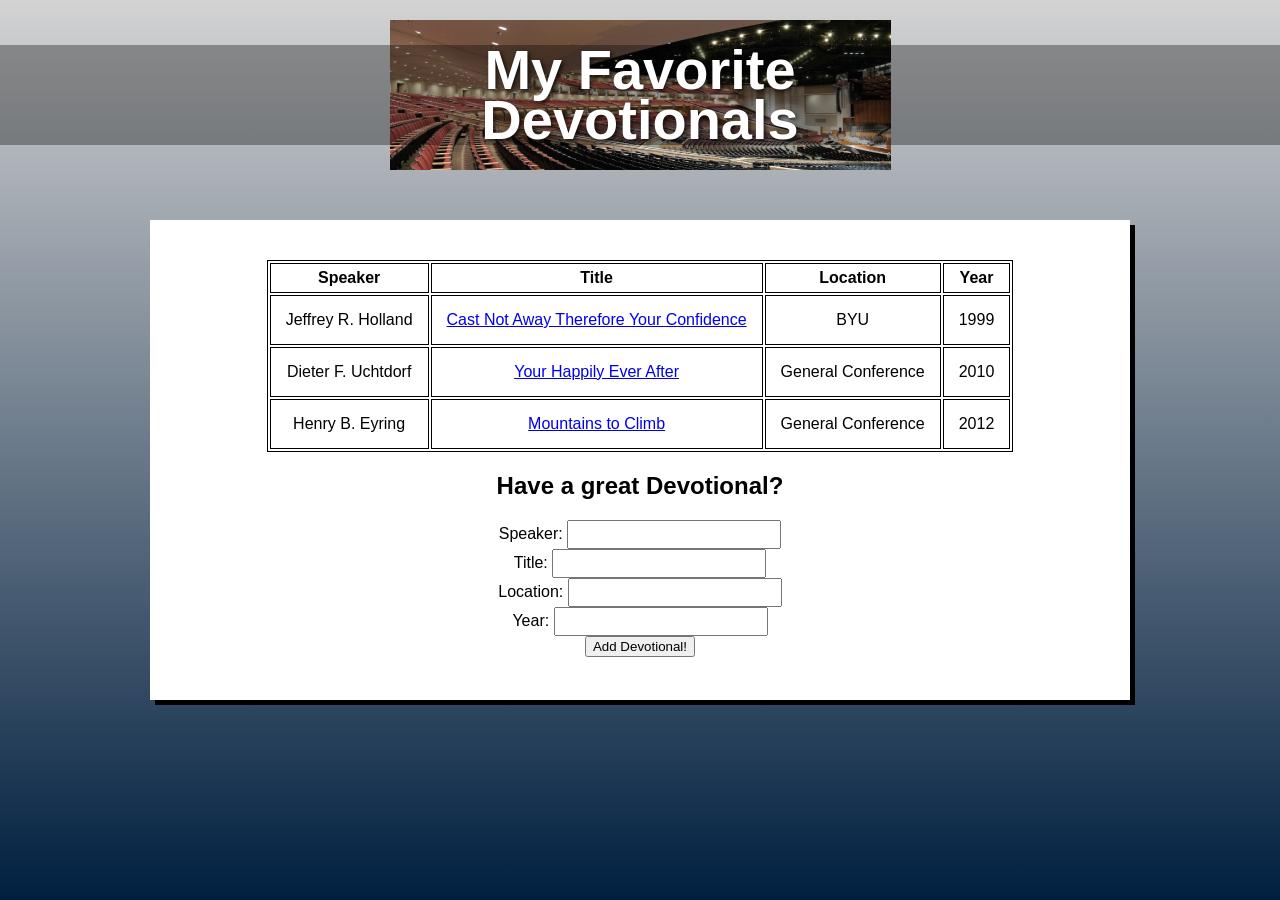
<file: ice/favorite_devo/favdevo.html>
<!DOCTYPE html>
<html lang="en">
<head>
  <meta charset="UTF-8" />
  <meta name="viewport" content="width=device-width, initial-scale=1.0"/>
  <title>My Favorite Devotionals</title>
  <link rel="stylesheet" href="styles/styles.css" />
</head>
<body>
  <div class="container">
    <header class="header">
      <div class="header-image">
        <h1>My Favorite<br>Devotionals</h1>
      </div>
    </header>
    <main>
      <div class="content-box">
        <!-- Add your devotional content here -->
         <table>
         <tr>
          <th>Speaker</th>
          <th>Title</th>
          <th>Location</th>
          <th>Year</th>
         </tr>
         <!--Devotional Row 1-->
         <tr>
          <td>Jeffrey R. Holland</td>
          <td>
            <a href="https://speeches.byu.edu/talks/jeffrey-r-holland/cast-not-away-therefore-your-confidence/" target="_blank">Cast Not Away Therefore Your Confidence</a>
          </td>
          <td>BYU</td>
          <td>1999</td>
         </tr>
        <!--Devotional Row 2-->
         <tr>
          <td>Dieter F. Uchtdorf</td>
          <td>
            <a href="https://www.churchofjesuschrist.org/study/general-conference/2010/04/your-happily-ever-after?lang=eng" target="_blank">Your Happily Ever After</a>
          </td>
          <td>General Conference</td>
          <td>2010</td>
         </tr>
        <!--Devotional Row 3-->
         <tr>
          <td>Henry B. Eyring</td>
          <td>
            <a href="https://www.churchofjesuschrist.org/study/general-conference/2012/04/mountains-to-climb?lang=eng" target="_blank">Mountains to Climb</a>
            </td>
          <td>General Conference</td>
          <td>2012</td>
         </tr>
         </table>

         <form>
          <h2>Have a great Devotional?</h2>
          <div>
          <label>Speaker:</label>
          <input type="text">
          </div>
          <div>
          <label>Title:</label>
          <input type="text">
          </div>

          <div>
          <label>Location:</label>
          <input type="text">
          </div>

          <div>
          <label>Year:</label>
          <input type="text">
          </div>

          <button type="submit">Add Devotional!</button>
         </form>
      </div>
    </main>
  </div>
</body>
</html>
</file>
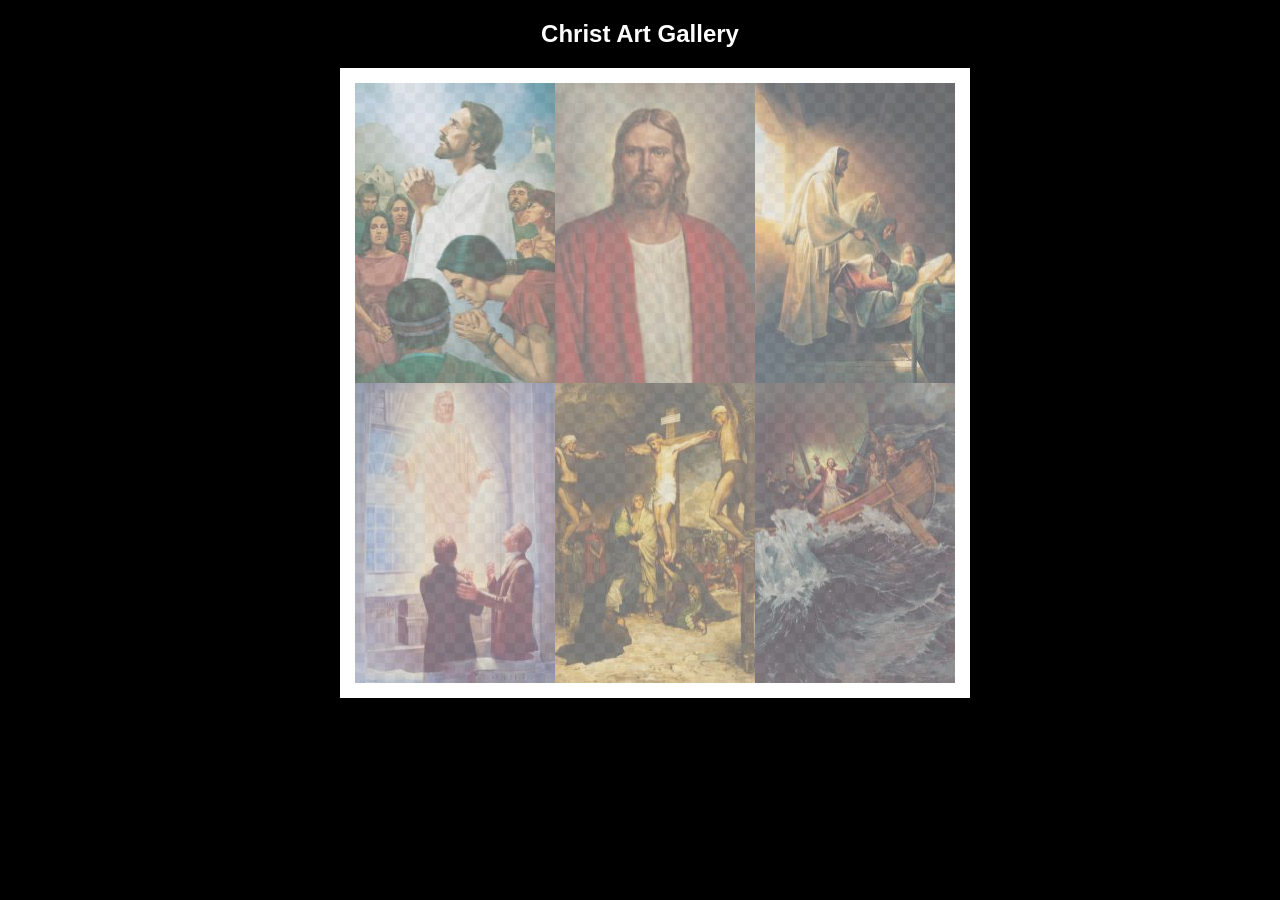
<file: ice/gallery/gallery.html>
<!DOCTYPE html>
<html lang="en">
<head>
    <meta charset="UTF-8">
    <meta name="viewport" content="width=device-width, initial-scale=1.0">
    <title>Images of Christ</title>
    <style>
        body {
            background: black;
        }
        #wrapper{
            width: 600px;
            margin: 0 auto;
        }
        nav {
            color: white;
            text-align: center;
            font-family: Haettenschweiler, 'Arial Narrow Bold', sans-serif;
        }
        #gallery{
            display: grid;
            grid-template-columns: 200px 200px 200px;
            border: 15px solid rgb(255, 255, 255);
            width: 100%;
            background-color: #ddd;
            background-image:
                linear-gradient(45deg, #ccc 26%, transparent 26%), 
                linear-gradient(135deg, #ccc 26%, transparent 26%),
                linear-gradient(45deg, transparent 75%, #ccc 75%),
                linear-gradient(135deg, transparent 75%, #ccc 75%);
            background-size: 20px 20px; /* Must be a square */
            background-position: 0 0, 10px 0, 10px -10px, 0px 10px; 
            
        }
        #gallery a {
            cursor: url('images/christus.png'), pointer;
        }
        #gallery img {
            /* make a thumbnail of the image that is 200x300 
               instead of using width and height here to help the page load faster */
            width: 200px; 
            height: 300px;

            opacity:50%;
            display:block;
        }
        #gallery img:hover{
            opacity: 100%;
            transform: scale(1.08);
            box-shadow: 0 0 15px rgba(255, 215, 0, 0.7);

        }
    </style>
</head>
<body>
    <div id="wrapper">
        <nav>
            <h1>Christ Art Gallery</h1>
        </nav>
        <main>
            <div id="gallery">
                <a href="images/big/img1.jpg"><img src="images/small/img1.jpg" alt="Christ praying with the Nephites" ></a>
                <a href="images/big/img2.jpg"><img src="images/small/img2.jpg" alt="Jesus the Christ" ></a>
                <a href="images/big/img3.jpg"><img src="images/small/img3.jpg" alt="Jesus Raising the Daughter of Jairus" ></a>
                <a href="images/big/img4.jpg"><img src="images/small/img4.jpg" alt="The Lord Appears in the Kirtland Temple" ></a>
                <a href="images/big/img5.jpg"><img src="images/small/img5.jpg" alt="Crucifixion of Jesus Christ" ></a>
                <a href="images/big/img6.jpg"><img src="images/small/img6.jpg" alt="Jesus Calms the Storm" ></a>
            </div>
        </main>
    </div>
</body>
</html>
</file>
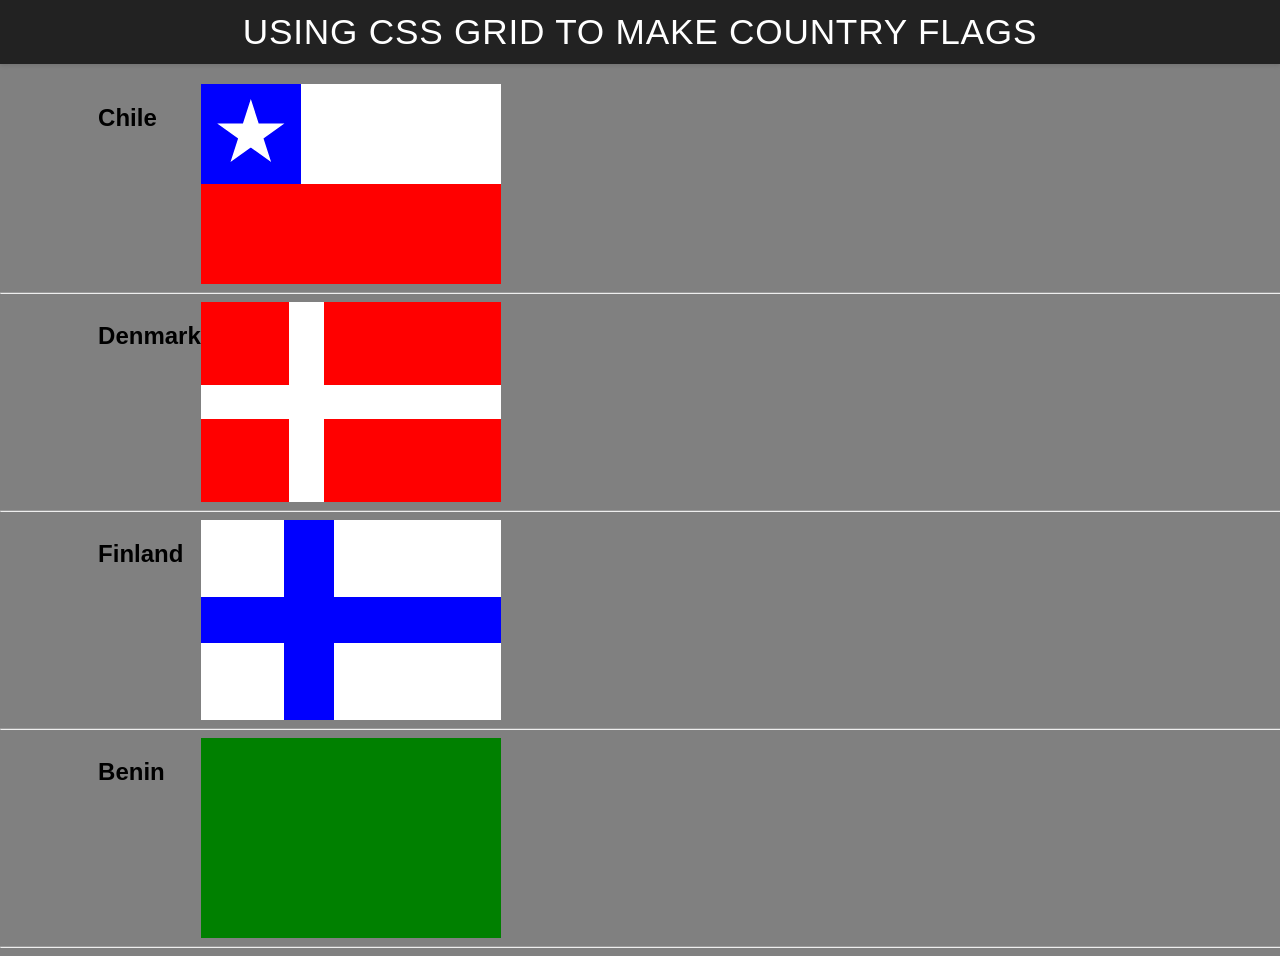
<file: ice/grid_flags/flags.html>
<!DOCTYPE html>
<html lang="en">

<head>
    <meta charset="UTF-8">
    <meta name="viewport" content="width=device-width, initial-scale=1.0">
    <title>Flag</title>
    <style>
        body {
            margin: 0;
            font-family: 'Helvetica Neue', sans-serif;
            background-color: gray;
        }

        header {
            background-color: #222;
            color: #fff;
            padding: 0.75rem 1.5rem;
            display: flex;
            align-items: center;
            justify-content: center;
            font-size: 1.1rem;
            letter-spacing: 0.05rem;
            text-transform: uppercase;
            box-shadow: 0 2px 4px rgba(0, 0, 0, 0.1);
        }

        header h1 {
            margin: 0;
            font-weight: 400;
        }
        main {
            display: grid;
            grid-template-columns: .1fr .1fr 1fr .1fr;
            margin-top: 20px;
        }
        hr {
            width: 100%;
            grid-column: 1 / 5;
        }
        h2 {
            grid-column: 2/3;
        }

        #blue {
            background: blue;
            grid-column: 1 / 2;
            display: grid;
            align-items: center;
            justify-items: center;
        }

        #white {
            background: white;
            grid-column: 2 / 4;
        }

        #red {
            background: red;
            grid-column: 1 / 4;
        }

        #chile {
            display: grid;
            grid-template-columns: 1fr 1fr 1fr;
            grid-template-rows: 1fr 1fr;
            height: 200px;
            width: 300px;
        }

        .star {
            width: 70px;
            aspect-ratio: 1;
            background: white;
            clip-path: polygon(50% 0, 79% 90%, 2% 35%, 98% 35%, 21% 90%);
        }

        #denmark {
            display: grid;
            height: 200px;
            width: 300px;
            background: white;
            grid-template-columns: 1fr .4fr 2fr;
            grid-template-rows: 1fr .4fr 1fr;
        }

        #dred1, #dred2, #dred3, #dred4 {
            background: red;
        }
        #dred1 {
            grid-column: 1/2;
            grid-row: 1/2;
        }
        #dred2 {
            grid-column: 3/4;
            grid-row: 1/2;
        }
        #dred3 {
            grid-column: 1/2;
            grid-row: 3/4;
        }
        #dred4 {
            grid-column: 3/4;
            grid-row: 3/4;
        }

        #finland {
            display: grid;
            height: 200px;
            width: 300px;
            background: blue;
            grid-template-columns: 1fr .6fr 2fr;
            grid-template-rows: 1fr .6fr 1fr;
        }
        #fwhite1, #fwhite2, #fwhite3, #fwhite4 {
            background: white;
        }
        #fwhite1 {
            grid-column: 1/2;
            grid-row: 1/2;
        }
        #fwhite2 {
            grid-column: 3/4;
            grid-row: 1/2 ;
        }
        #fwhite3 {
            grid-column: 1/2;
            grid-row: 3/4 ;
        }
        #fwhite4 {
            grid-column: 3/4 ;
            grid-row: 3/4;
        }
/*COMING BACK TO THIS PART LATER, I KNOW IT WON'T BE INCLUDED FOR EXTRA CREDIT. GRID STUFF IS COOL BUT IT REALLY MAKES ME THINK AND HURTS MY HEAD A LITTLE LOL */
        #benin {
            display: grid;
            height: 200px;
            width: 300px;
            background: green;

        }

    </style>
</head>

<body>
    <header>
        <h1>Using CSS Grid to make Country Flags</h1>
    </header>
    <main>
        <h2>Chile</h2>
        <div id="chile">
            <div id="blue">
                <div class="star"></div>
            </div>
            <div id="white"></div>
            <div id="red"></div>
        </div>
        <hr>

        <h2>Denmark</h2>
        <div id="denmark">
            <div id="dred1"></div>
            <div id="dred2"></div>
            <div id="dred3"></div>
            <div id="dred4"></div>
        </div>
        <hr>

        <h2>Finland</h2>
        <div id="finland">
            <div id="fwhite1"></div>
            <div id="fwhite2"></div>
            <div id="fwhite3"></div>
            <div id="fwhite4"></div>
        </div>
        <hr>

        <h2>Benin</h2>
        <div id="benin">
            <div id="bgreen"></div>
            <div id="byellow"></div>
            <div id="bred"></div>
        </div>
        <hr>
    </main>
</body>

</html>
</file>
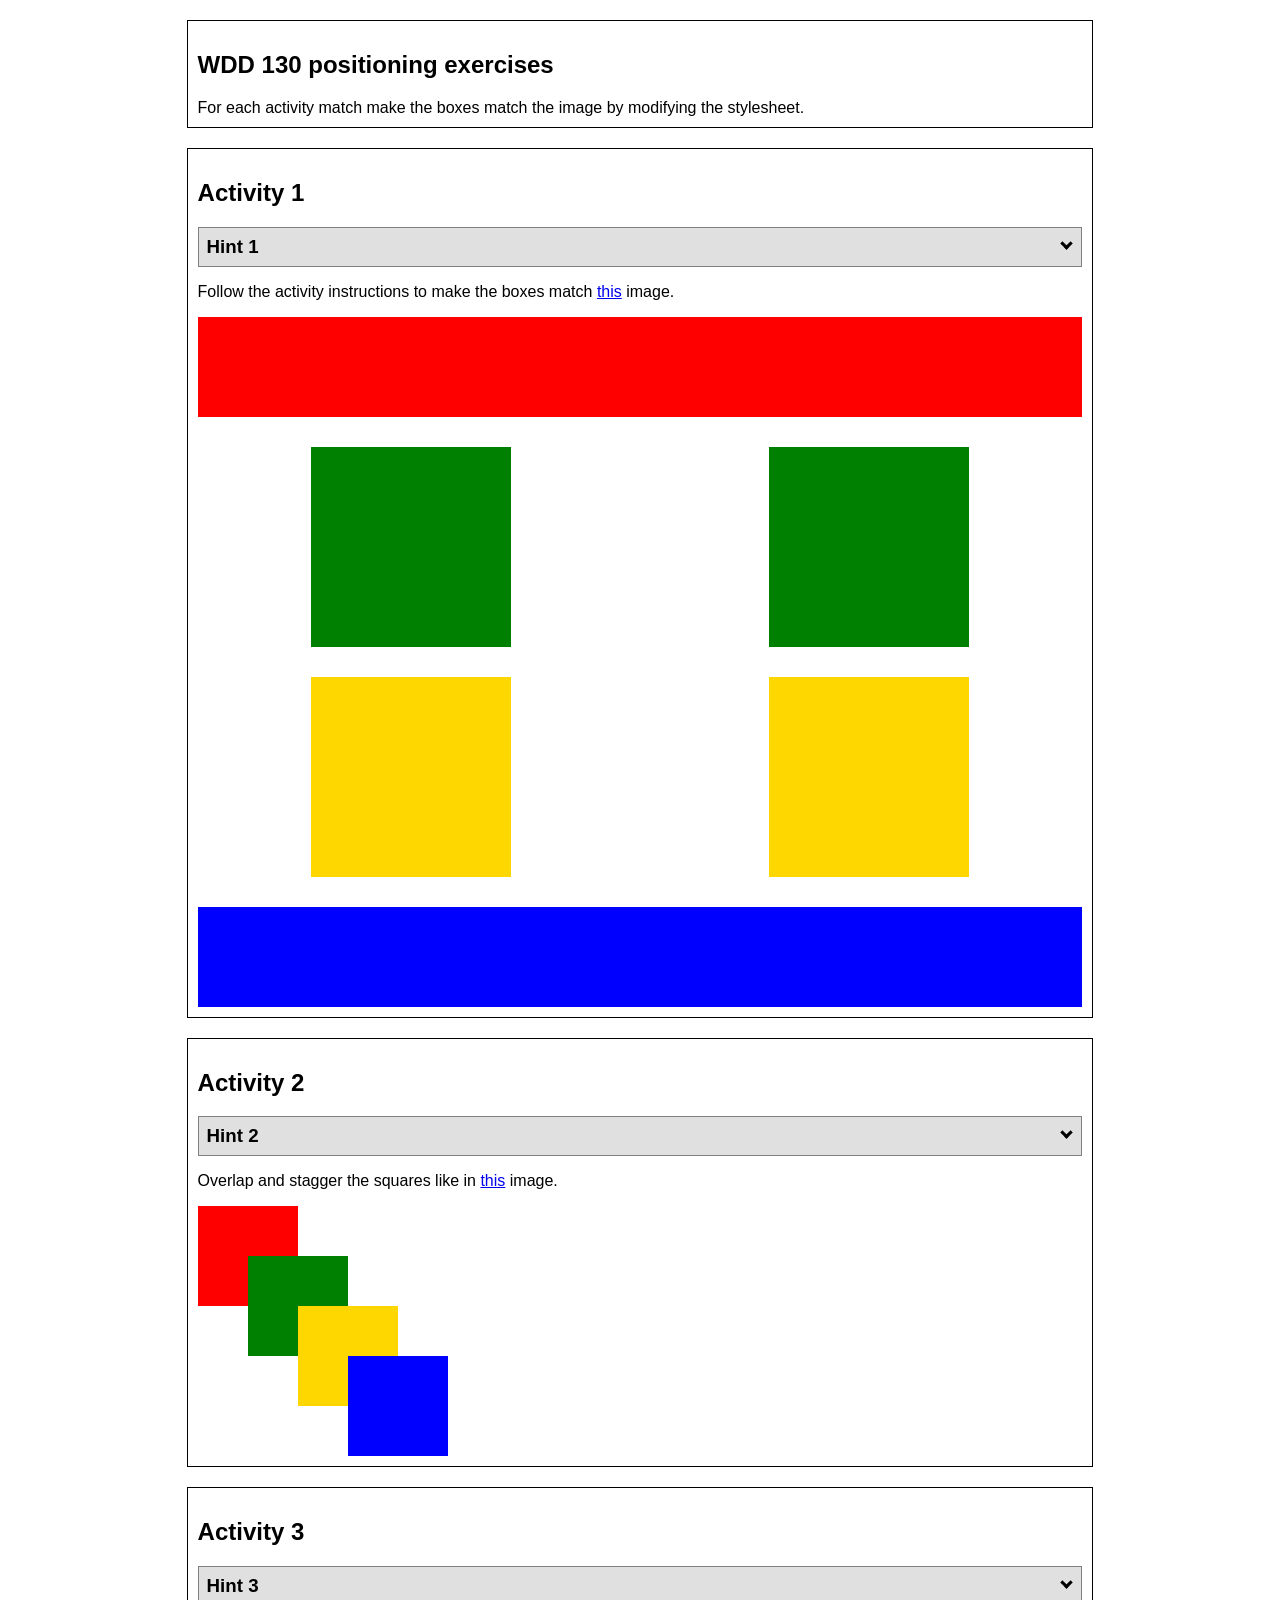
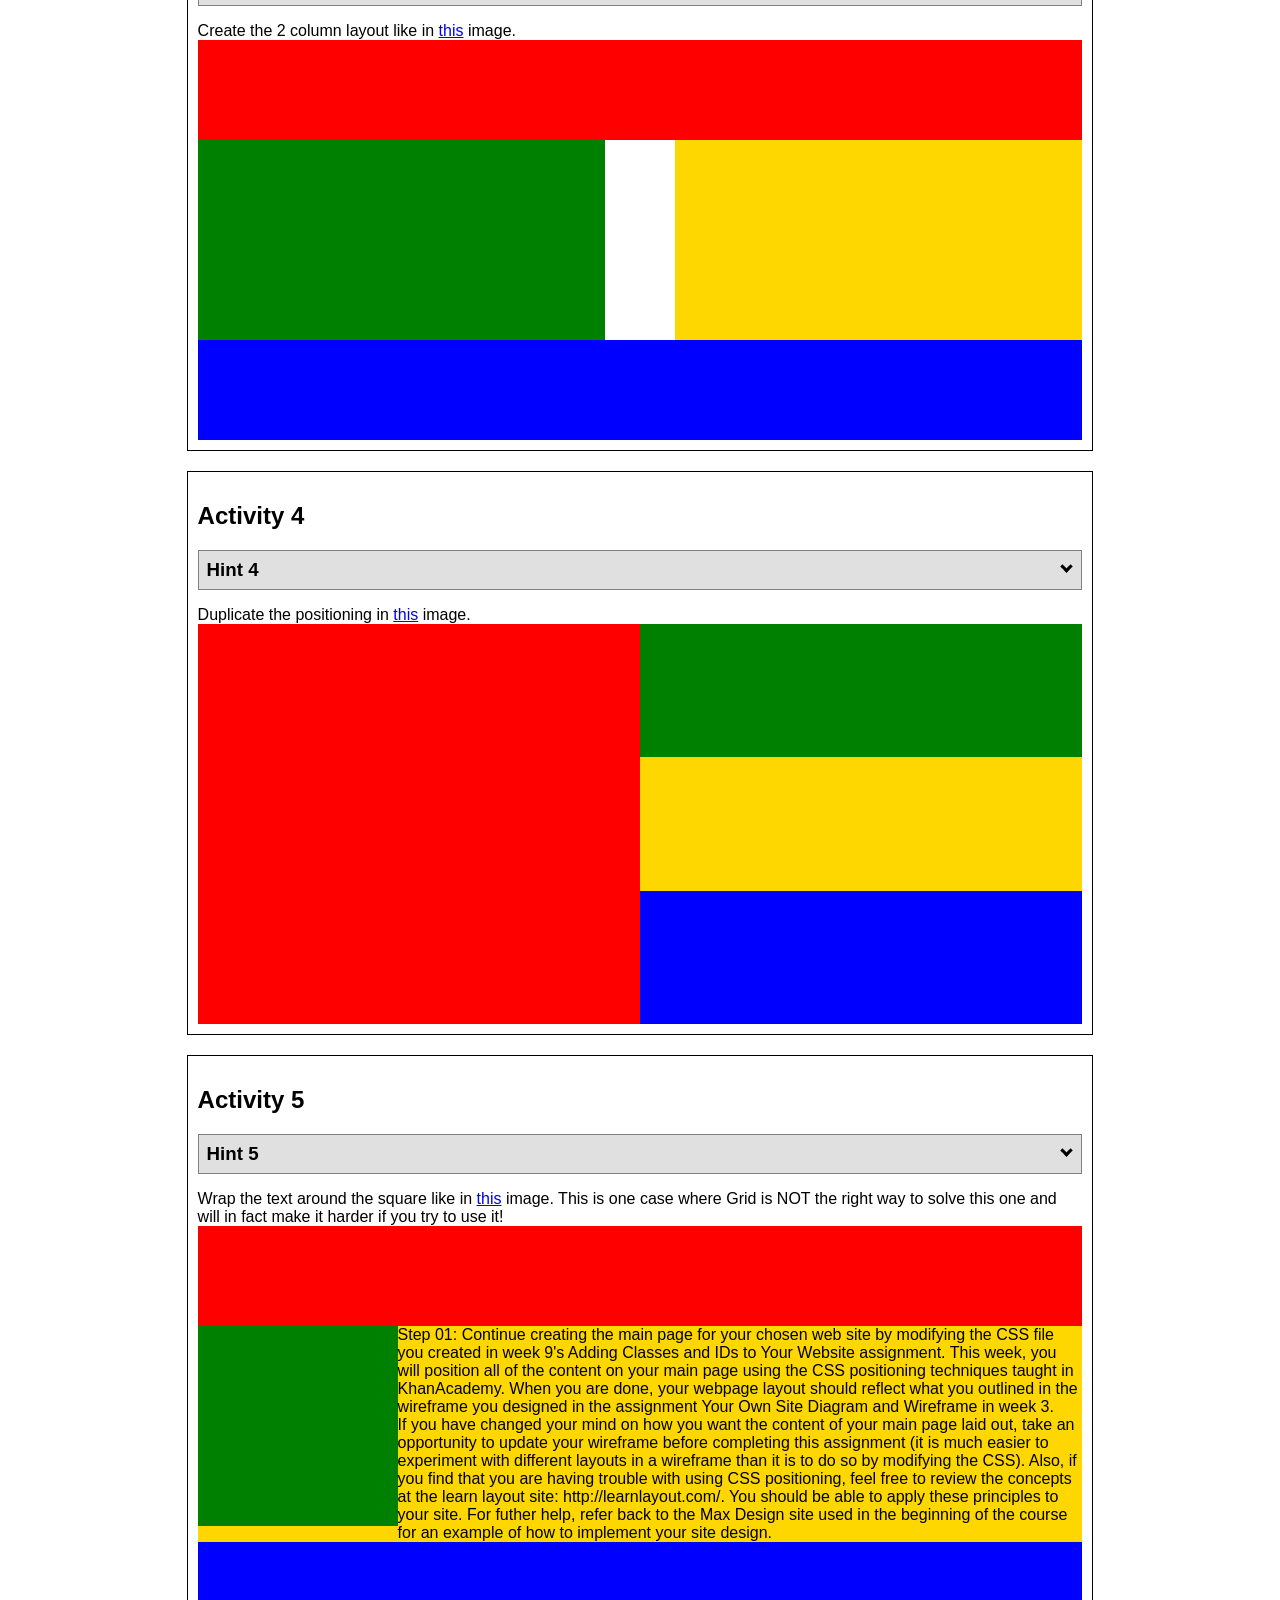
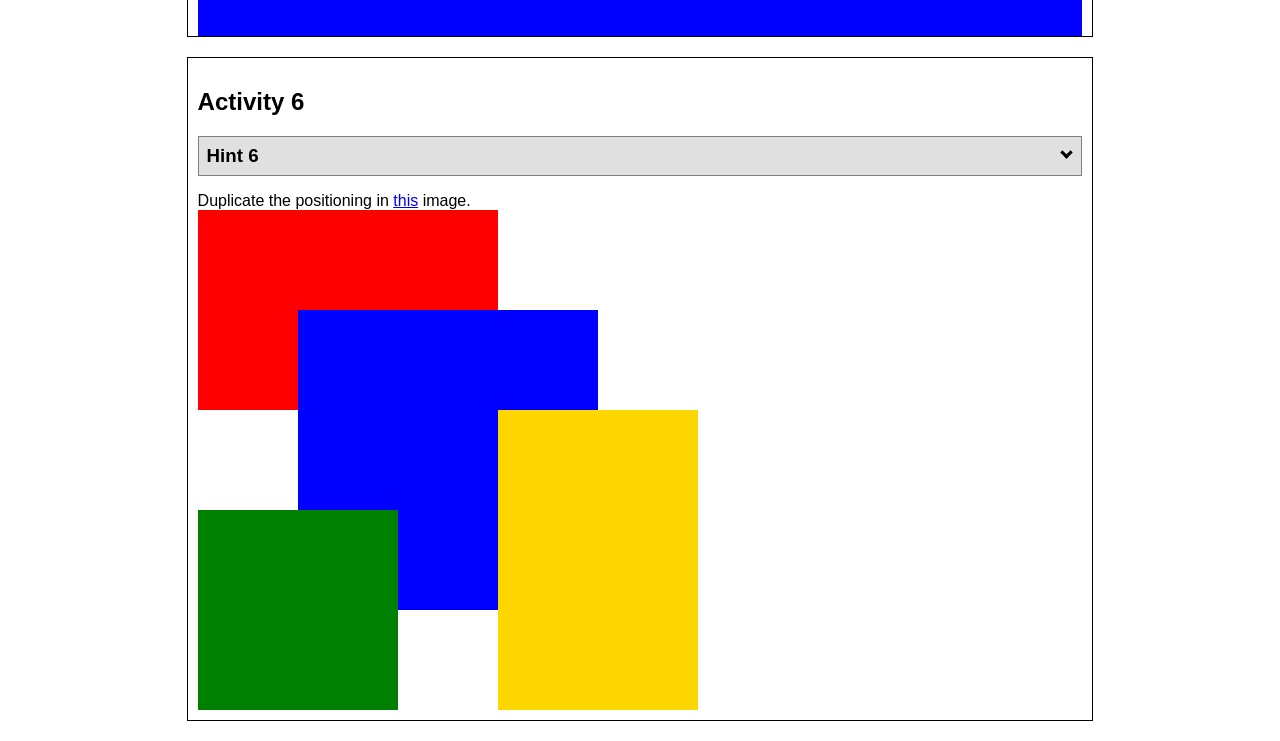
<file: ice/positioning/positioning.html>
<!DOCTYPE html>
<html lang="en">
  <head>
    <!-- HTML - Name: positioning.html -->
    <title>Positioning Activity</title>
    <link rel="stylesheet" type="text/css" href="positionstyles.css" />
  </head>
  <body>
    <div class="activity">
      <h2>WDD 130 positioning exercises</h2>
      For each activity match make the boxes match the image by modifying the stylesheet.</div>
    <div class="activity">
      <h2>Activity 1</h2>
      <section class="hint"><input type="checkbox" ><i></i> <h3>Hint 1</h3><div><p>Use the activity instructions for the firt activity</a></p></div></section>
      <p>Follow the activity instructions to make the boxes match  <a href="images/example1.png" target="_blank">this</a> image.</p>
      <div class="content1" >
        <div class="red1" ></div>
        <div class="green1" ></div>
        <div class="green1" ></div>
        <div class="yellow1"></div>
        <div class="yellow1"></div>          
        <div class="blue1"></div>
      </div>
    </div>
    <div class="activity">
      <h2>Activity 2</h2>
      <section class="hint"><input type="checkbox" > <h3>Hint 2</h3><i></i><div>
      <ul>
      <li>grid-template-columns: 50px 50px 50px 50px 50px </li></ul></div></section>
      <p>Overlap and stagger the squares like in <a href="images/example2.png" target="_blank">this</a> image.</p>
      <div class="content2" >
        <div class="red2" ></div>
        <div class="green2" ></div>
        <div class="yellow2"></div>
        <div class="blue2"></div>
      </div>
    </div>
    <div class="activity">
      <h2>Activity 3</h2>
      <section class="hint"><input type="checkbox" > <h3>Hint 3</h3><i></i><div><p>This one is going to be best solved with CSS Grid. Remember to make the boxes the right width first...then start moving them around. </p><h4>Properties used:</h4><ul><li>display:grid;</li><li>grid-template-columns:</li><li>grid-column-gap:</li>
        <li>grid-column:</li>  </ul></div></section>
      Create the 2 column layout like in <a href="images/example3.png" target="_blank">this</a>  image.
      <div class="content3" >
        <div class="red3" ></div>
        <div class="green3" ></div>
        <div class="yellow3"></div>
        <div class="blue3"></div>
      </div>
    </div>
    <div class="activity">
      <h2>Activity 4</h2>
      <section class="hint"><input type="checkbox" > <h3>Hint 4</h3><i></i><div><p>For the others we have been primarily concerned with width. For this one you will need to adjust height as well. </p><h4>Properties used:</h4><ul><li>display:grid;</li><li>grid-template-columns:</li><li>grid-row:</li></ul></div></section>
      Duplicate the positioning in <a href="images/example4.png" target="_blank">this</a> image. 
      <div class="content4" >
        <div class="red4" ></div>
        <div class="green4" ></div>
        <div class="yellow4"></div>
        <div class="blue4"></div>
      </div>
    </div>

    <div class="activity">
      <h2>Activity 5</h2>
      <section class="hint"><input type="checkbox" > <h3>Hint 5</h3><i></i><div><p>Grid is <strong>not</strong> the right way to do this.  In fact there is only one way to really do that...and that is with float. Remember that we float the thing we want the text to wrap around.  Also remember to start by making all the shapes the right size and shape.</p><h4>Properties used:</h4><ul><li>float: left;</li></ul></div></section>
      Wrap the text around the square like in <a href="images/example5.png" target="_blank">this</a> image. This is one case where Grid is NOT the right way to solve this one and will in fact make it harder if you try to use it!
      <div class="content5" >
        <div class="red5" ></div>
        <div class="green5" ></div>
        <div class="yellow5">Step 01: Continue creating the main page for your chosen web site by modifying the CSS file you created in week 9's Adding Classes and IDs to Your Website assignment. This week, you will position all of the content on your main page using the CSS positioning techniques taught in KhanAcademy. When you are done, your webpage layout should reflect what you outlined in the wireframe you designed in the assignment Your Own Site Diagram and Wireframe in week 3. <br />
          If you have changed your mind on how you want the content of your main page laid out, take an opportunity to update your wireframe before completing this assignment (it is much easier to experiment with different layouts in a wireframe than it is to do so by modifying the CSS). Also, if you find that you are having trouble with using CSS positioning, feel free to review the concepts at the learn layout site: http://learnlayout.com/. You should be able to apply these principles to your site. For futher help, refer back to the Max Design site used in the beginning of the course for an example of how to implement your site design.</div>
        <div class="blue5"></div>
      </div>
    </div>
    <div class="activity">
      <h2>Activity 6</h2>
      <section class="hint"><input type="checkbox" > <h3>Hint 6</h3><i></i><div><p>This one is all about visualizing the grid behind the layout. If you are having a hard time doing that first: all the sizes are even multiples of 100, and second here is another example with the lines drawn: <a href="images/example6-hint.png" target="_blank">example 6 with lines</a>. For this one you will find it easiest if you use px for the column width. You can also use <kbd>z-index</kbd> to control the element layering.    </p><h4>Properties used:</h4><ul><li>display:grid;</li><li>grid-template-columns:</li><li>grid-column:</li><li>grid-row:</li><li><a href="https://www.w3schools.com/cssref/pr_pos_z-index.asp" target="_blank">z-index:</a></li></ul></div></section>
      Duplicate the positioning in <a href="images/example6.png" target="_blank">this</a> image.
      <div class="content6" >
        <div class="red6" ></div>
        <div class="green6" ></div>
        <div class="yellow6"></div>
        <div class="blue6"></div>
      </div>
    </div>
  </body>
</html>
</file>
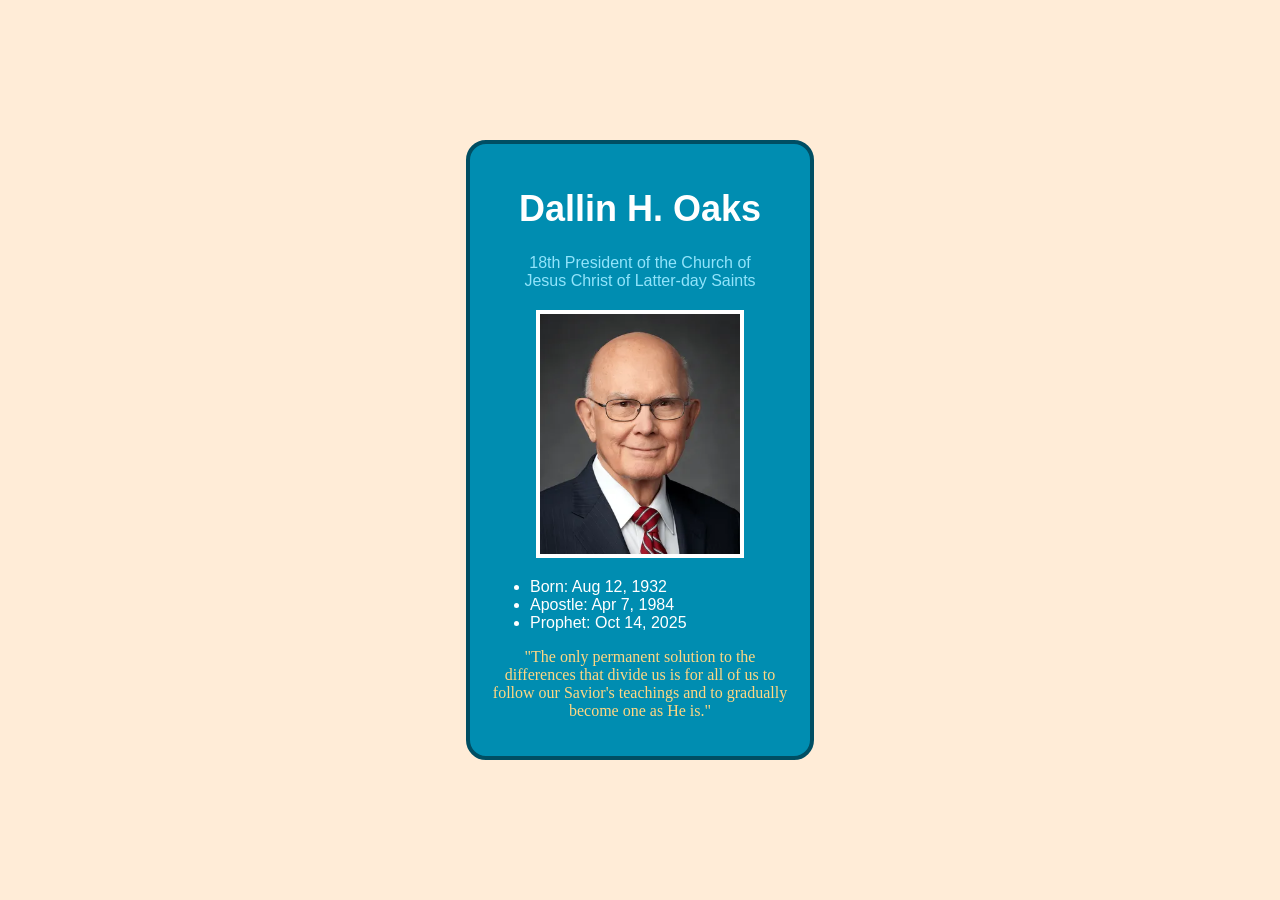
<file: ice/prophet_cards/oaks.html>
<!DOCTYPE html>
<html lang="en">
<head>
    <meta charset="UTF-8">
    <meta name="viewport" content="width=device-width, initial-scale=1.0">
    <title>Dallin H. Oaks</title>
    <style>
        /* Insert styles here, this is called an internal stylesheet  */
.card {
    background: #008db1;
    border: 4px solid #004e63;
    border-radius: 20px;
    width: 300px;
    padding: 20px;
    text-align: center;
    font-family: Helvetica, Arial, sans-serif;
}
h1 {
    color: white;
    font-size: 36px;
}
a {
    color: #91E4FB;
    text-decoration: none;
    display: block;
    margin: 20px;
}
img {
    width: 200px;
    border: 4px solid white;
}
ul {
    color: #FFFFFF;
    text-align: left;
}
.quote {
    color: #ffd783;
    font-family: "Brush Script MT", cursive;
}
body {
    background: #ffecd7;
    display: flex;
    justify-content: center;
    align-items: center;
    min-height: 100vh;
    margin: 0;
}
    </style>
</head>
<body>
    <!-- Insert HTML elements here -->
     <main class="card">
     <h1>Dallin H. Oaks</h1>
     <a href="https://www.churchofjesuschrist.org/">
        18th President of the Church of Jesus Christ of Latter-day Saints
     </a>
     <img src="images/oaks.webp" alt="Dallin H. Oaks">
     <ul>
        <li>Born: Aug 12, 1932</li>
        <li>Apostle: Apr 7, 1984</li>
        <li>Prophet: Oct 14, 2025</li>
     </ul>
     <p class="quote">
        "The only permanent solution to the differences that divide us is for all of us to follow our Savior's teachings and to gradually become one as He is."
    </p>
</main>
</body>
</html>
</file>
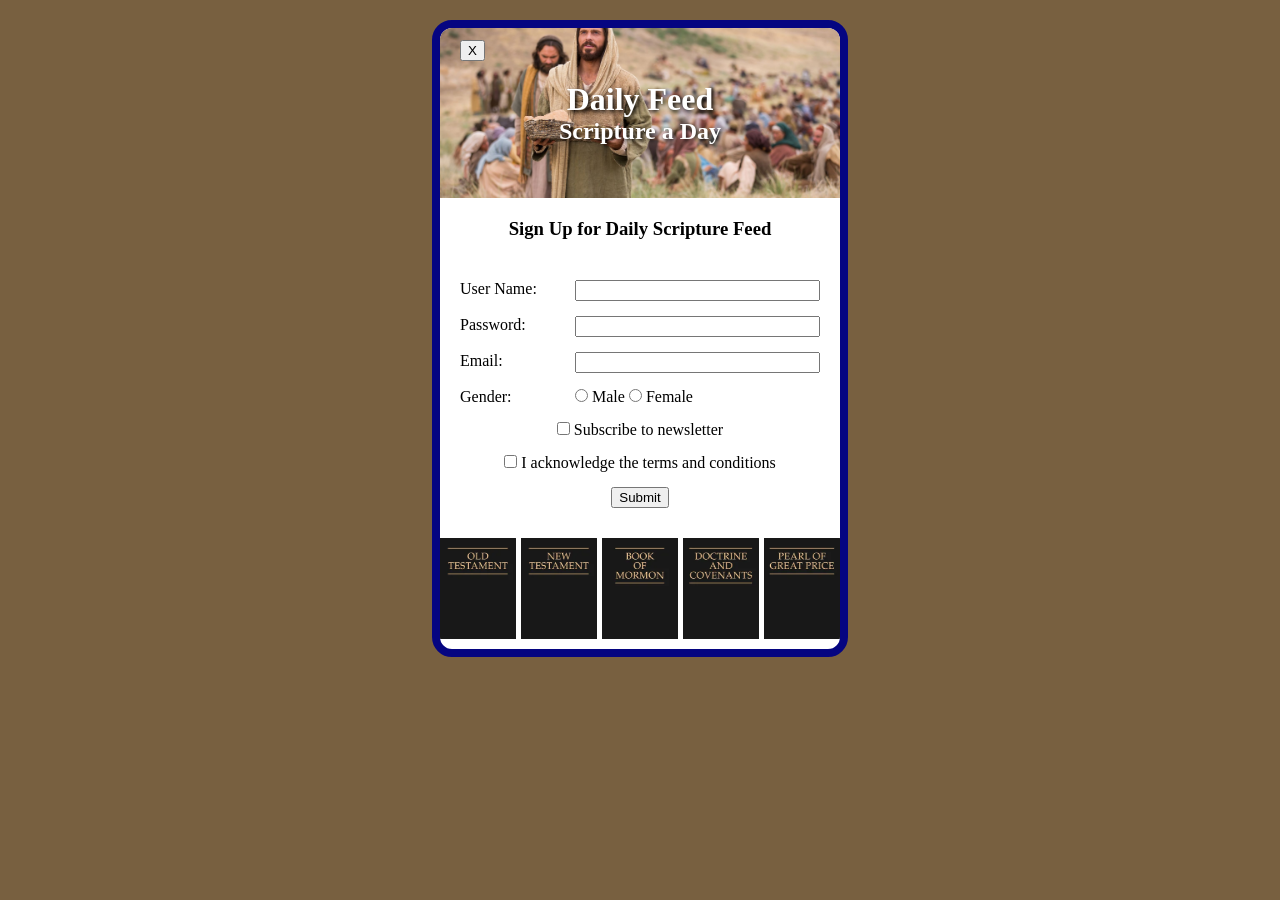
<file: ice/signup/signup.html>
<!DOCTYPE html>
<html lang="en">

<head>
    <meta charset="UTF-8">
    <meta name="viewport" content="width=device-width, initial-scale=1.0">
    <title>Daily Feed Sign Up</title>

    <style>
        * {
            margin: 0;
        }

        body {
            background: rgb(120, 96, 64);
        }

        h3 {
            text-align: center;
            margin: 20px;
        }

        #formContainer {
            width: 400px;
            margin: 20px auto;
            background: white;
            border: 8px solid rgb(5, 5, 129);
            border-radius: 20px;
            overflow: hidden;
        }

        #myForm {
            display: grid;
            grid-template-columns: 100px 1fr;
            gap: 15px;
            padding: 20px;
        }

        #myForm section {
            grid-column: 1/3;
            text-align: center;
        }

        #hero {
            background-image: url("images/jesus_feeds_5000.jpeg");
            height: 170px;
            background-size: cover;
            background-position: center;
            display: flex;
            flex-direction: column;
            justify-content: center;
            align-items: center;
            color: white;
            text-shadow: 2px 2px 4px black;
        }

        #books {
            display: flex;
            justify-content: center;
            gap: 5px;
            padding: 10px;
        }

        #books img {
            width: 76px;
        }

        #closeBtn {
            position: absolute;
            top: 40px;
        }
    </style>




</head>

<body>
    <div id="formContainer">
        <div id="hero">
            <h1>Daily Feed</h1>
            <h2>Scripture a Day</h2>
        </div>
        <h3>Sign Up for Daily Scripture Feed</h3>
        <form id="myForm">
            <button type="button" id="closeBtn">X</button>
            <label for="username">User Name:</label>
            <input type="text" id="username" name="username" required>

            <label for="password">Password:</label>
            <input type="password" id="password" name="password" required>

            <label for="email">Email:</label>
            <input type="email" id="email" name="email" required>

            <label>Gender:</label>
            <div>
                <input type="radio" id="male" name="gender" value="male" required>
                <label for="male">Male</label>
                <input type="radio" id="female" name="gender" value="female" required>
                <label for="female">Female</label>
            </div>

            <section>
                <input type="checkbox" id="newsletter" name="newsletter">
                <label for="newsletter">Subscribe to newsletter</label>
            </section>

            <section>
                <input type="checkbox" id="conditions" name="conditions" required>
                <label for="conditions">I acknowledge the terms and conditions</label>
            </section>

            <section>
                <button type="submit">Submit</button>
            </section>
        </form>
            <div id="books">
                <img src="images/old_testament.webp" alt="Old Testament">
                <img src="images/new_testament.webp" alt=""New Testament>
                <img src="images/book_of_mormon.webp" alt="Book of Mormon">
                <img src="images/doctrine_and_covenants.webp" alt="Doctrine and Covenants">
                <img src="images/pearl_of_great_price.webp" alt="Pearl of Great Price">
            </div>
    </div>

    <div id="output"></div>

    <script>
        // Here is some Javascript to start looking forward to wdd131
        document.getElementById("closeBtn").addEventListener("click", function () {
            document.getElementById("formContainer").style.display = "none";
         });
        const form = document.getElementById('myForm');
        const output = document.getElementById('output');

        form.addEventListener('submit', function (event) {
            event.preventDefault(); // Stop form from actually submitting

            const formData = new FormData(form);
            const entries = [];

            for (const [key, value] of formData.entries()) {
                if (key == "password") {
                    entries.push(`<strong>${key}</strong>: ${value} (you should probably encrypt the password)`);
                } else {
                    entries.push(`<strong>${key}</strong>: ${value}`);
                }
            }

            output.innerHTML = `
            <br>  
            <h3>Here is the data that would be sent to the server:</h3>
            <ul>
                ${entries.map(item => `<li>${item}</li>`).join('')}
            </ul>
            `;
                });
    </script>

</body>

</html>
</file>
<file: styles.css>
/* Color Palette
   Off White: #F7F5F2
   Sage Green: #7A9E7E
   Dusty Blue: #6F8FAF
   Charcoal: #2F2F2F
   Gold: #D2AF26
   Light Gray: #E8ECED
*/

body {
    background-color: #7A9E7E;
    color: #2F2F2F;
    font-family: Arial, sans-serif;
    margin: 0;
}

h1,
h2,
h3 {
    font-family: Georgia, Arial, sans-serif;
}

header {
    text-align: center;
    padding: 20px;
}

header img {
    width: 250px;
    max-width: 100%;
}

main {
    width: 85%;
    max-width: 900px;
    margin: 0 auto;
}

section {
    background-color: rgba(255, 255, 255, 0.5);
    padding: 20px;
    margin: 20px auto;
    border-radius: 15px;
    box-shadow: 0 4px 8px rgba(0, 0, 0, 0.15);
}

section ul {
    line-height: 1.8;
}

/* Navigation */

nav ul {
    display: flex;
    list-style: none;
    gap: 25px;
    justify-content: center;
    padding: 0;
    flex-wrap: wrap;
}

nav a {
    text-decoration: none;
    color: #2F2F2F;
    background-color: rgba(255, 255, 255, 0.75);
    padding: 10px 15px;
    border-radius: 20px;
}

nav a:hover {
    background-color: #D2AF26;
    color: #2F2F2F;
}

/* Skills */

.skills-grid {
    display: grid;
    grid-template-columns: 1fr 1fr;
    gap: 30px;
}

.skills-group {
    padding: 10px 30px;
    text-align: center;
}

.skills-group ul {
    display: inline-block;
    text-align: left;
    padding-left: 20px;
    margin: 0;
}

.skills-group + .skills-group {
    border-left: 1px solid rgba(47, 47, 47, 0.15);
}

/* Tables */

table {
    width: 100%;
    border-collapse: collapse;
}

th,
td {
    padding: 10px;
    text-align: center;
    border: 1px solid rgba(47, 47, 47, 0.25);
}

/* Forms */

form div {
    margin-bottom: 15px;
}

label {
    display: inline-block;
    width: 100px;
}

input,
textarea {
    width: 300px;
    max-width: 100%;
}

button {
    background-color: #D2AF26;
    color: #2F2F2F;
    border: none;
    border-radius: 20px;
    padding: 10px 20px;
}

/* About Page */

.about-card {
    background-color: rgba(255, 255, 255, 0.5);
    padding: 25px;
    border-radius: 15px;
    box-shadow: 0 4px 10px rgba(0, 0, 0, 0.15);
    max-width: 800px;
    margin: 0 auto;
}

.photo-grid {
    display: grid;
    grid-template-columns: 2fr 1fr;
    gap: 15px;
    align-items: center;
}

.hero-photo {
    grid-row: 1 / 4;
    width: 100%;
    height: 100%;
    object-fit: cover;
    border-radius: 10px;
}

.photo-grid img,
.photo-grid video {
    width: 100%;
    border-radius: 10px;
    display: block;
}

/* Mobile */

@media (max-width: 700px) {
    .skills-grid {
        grid-template-columns: 1fr;
    }

    .skills-group + .skills-group {
        border-left: none;
        border-top: 1px solid rgba(47, 47, 47, 0.15);
        padding-top: 25px;
    }

    .photo-grid {
        grid-template-columns: 1fr;
    }

    .hero-photo {
        grid-row: auto;
    }

    label {
        display: block;
        width: auto;
        margin-bottom: 5px;
    }

    input,
    textarea {
        width: 100%;
    }
}
</file>
<file: ice/fathersday/styles/styles.css>
/* Add your CSS here to style your father's day page */
body {
    background: linear-gradient(to bottom, #F39C12, #40abf3);
}

img {
    display: block;
    margin: auto;
}

ul {
    display: flex;
    gap: 40px;
    justify-content: center;
    font-size: 25px;
}

h1 {
    text-align: center;
}

section {
    background-color: rgba(255, 255, 255, 0.75);
    padding: 20px;
    margin: auto;
    border-radius: 10px;
    
}
section:hover {
    transform: scale(1.02);
    transition: .3s;
}
</file>
<file: wrr/styles/style.css>
#content {
    max-width: 1600px;
    margin: 0 auto;
}
#logo_link {
    padding-top: 5px;
    justify-self: center;
    align-self: center;
}
.logo {
    width: 80px;
}
.icon {
    width: 80px;
    padding-top: 10px;
}

nav {
    display: flex;
    justify-content: space-around;
}
nav a {
    text-align: center;
    color:white;
    text-decoration: none;
    padding: 35px;
}
nav a:hover {
    background-color: black;
    color:white;
}
header {
    background-color: #2E7D32;
    display: grid;
    grid-template-columns: 150px auto;
}
#hero {
    display: grid;
    grid-template-columns: 1fr 3fr 1fr;
    margin-top: -100px;
}
#hero-box {
    grid-column: 1/4;
    grid-row: 1/3;
    z-index: -1;
}
#hero-img {
    width:100%;
}
#hero-msg {
    grid-column: 2/3;
    grid-row: 1/2;
    margin-top: 100px;
}
#hero-msg h1,
#hero-msg h2 {
    text-align: center;
    font-family: "Trebuchet MS", Arial, sans-serif;
    color:white;
}

.button-box {
    text-align: center;
}

main section {
    text-align: center;
}
main section img {
    box-sizing:border-box;
}

#background {
    height: 725px;
    background-color:#4DA8DA;
}

body {
    background-color: #0B3C5D;
    color:#d9c2a3;
    font-family: Verdana, Arial, sans-serif;
    font-size: 22px;
    margin: 0;
    padding: 0;
}
h2 {
    margin: 0;
}
.home-grid {
    display: grid;
    grid-template-columns: repeat(10, 1fr);
}
.rivers-card {
    grid-column: 2/4;
    grid-row: 2/3;
}
.camping-card {
    grid-column: 5/7;
    grid-row: 2/3;
}
.rapids-card {
    grid-column: 8/10;
    grid-row: 2/3;
}
#background {
    grid-column: 1/11;
    grid-row: 4/9;
}
.mountains {
    grid-column: 2/7;
    grid-row: 5/8;
}
.msg {
    grid-column: 6/10;
    grid-row: 6/7;
}
.home-title {
    font-family : "Trebuchet MS", Arial, sans-serif;
    font-size: 2em;
    margin-top: 10px;
}
.book,
.join {
    background-color:#D9A441;
    color: #0B3C5D;
    text-decoration: none;
    font-size: 18px;
    padding: 15px 30px;
    margin-top: 50px;
    border-radius: 5px;
}
.book:hover,
.join:hover {
    background-color: #E76F00;
    color: white;
}
.rivers-card,
.camping-card,
.rapids-card {
    margin: 200px 0;
}
.card-img, .mountains {
    width: 100%;
}
.mountains {
    width: 100%;
    grid-column: 2/7;
    grid-row: 5/8;
    box-shadow: 5px 5px 10px #6f7364;
}
.card-img {
    border: 10px solid #D9A441;
    transition: transform .5s;
    box-shadow: 5px 5px 10px #6f7364;
}
.card-img:hover {
    opacity: .6;
    transform: scale(1.1);
}
.msg {
    background-color:#2E7D32;
    line-height: 1.5em;
    padding: 35px;
    grid-column: 6/10;
    box-shadow: 5px 5px 10px #6f7364;
}
.msg h2 {
    color:white;
    font-family: "Trebuchet MS", Arial, sans-serif;
}
.msg p {
    color: white;
    font-size: .8em;
    padding-bottom: 15px;
}
footer {
    background-color:#2E7D32;
    padding: 25px 50px;
    margin-top: 200px;
    display: flex;
    justify-content: space-around;
    align-items: center;
}
footer a {
    color:white;
    text-decoration: none;
}
footer a:hover {
    color:white;
}
footer p {
    font-size: 1.2em;
}
footer p a:hover {
    text-decoration: underline;
}
footer .social img {
    padding-top: 15px;
}

@media screen and (max-width: 900px) {
    #hero, .home-grid {
        display: block;
        height: auto;
    }
    nav, footer {
        flex-direction: column;
    }
    nav a {
        display: block;
        padding: 15px;
    }
    #hero {
        margin-top: 0;
    }
    #hero-msg {
        margin-top: 0;
    }
    #hero-msg h4 {
        display: none;
    }
    #hero-msg h1 {
        color: #6f7364;
    }
    .home-title {
        font-size: 25px;
    }
    .rivers-card, .camping-card, .rapids-card { 
        margin: 50px auto;
        width: 60%;
    }
    #background {
        display: none;
    }
    .mountains, .msg {
        width: 80%;
        display: block;
        margin: 0 auto;
    }
    footer {
        margin-top: 25px;
    }
}
</file>
<file: ice/favorite_devo/styles/styles.css>
body {
  margin: 0;
  height: 100%;
  font-family: Arial, sans-serif;
  background: linear-gradient(to bottom, #d3d3d3, #001f3f);
  background-repeat: no-repeat; /* Just in case */
  background-attachment: fixed;
}

.container {
  text-align: center;
}

.header {
  padding: 20px 0;
}

.header-image {
  background-image: url('../images/icenter.png'); /* Replace with your image */
  background-repeat: no-repeat;
  background-position: center;
  height: 150px;
  display: flex;
  flex-direction: column;
  justify-content: center;
  color: white;

}

.header-image h1 {
  margin: 0;
  line-height: 0.9;
    font-size: 3.5em;
  font-weight: bold;
  text-shadow: 2px 2px 4px rgba(0, 0, 0, 0.7);
  background: #00000055;
}

.content-box {
  background-color: white;
  margin: 30px auto;
  width: 90%;
  max-width: 900px;
  padding: 40px;
  box-shadow: 5px 5px 0px black;
  min-height: 400px;
}

table {
  margin:auto;
}
th {
  padding: 5px;
}
td {
  padding: 15px;
}

table, th, td {
  border: 1px solid black;
}

input {
  padding: 5px;
  width: 200px;
}
</file>
<file: ice/positioning/positionstyles.css>
/* CSS - Name: "positionstyles.css" */
/* Activity 1 styles */
.content1 {
  /* This is the parent of the activity 1 boxes. */
  display: grid;
  grid-template-columns: 1fr 1fr;
  justify-items: center;
  gap: 30px;
}
.red1 { 
  width: 100%; 
  height: 100px; 
  background-color: red; 
  grid-column: 1/3;

} 
.green1 {
  width: 200px; 
  height: 200px; 
  background-color: green;
} 
.yellow1 {
  width: 200px; 
  height: 200px; 
  background-color: gold; 
} 
.blue1 {
  width: 100%; 
  height: 100px; 
  background-color: blue; 
  grid-column: 1/3;
} 
/* Activity 2 styles */ 
.content2 {
  /* This is the parent of the activity 2 boxes. */
  display: grid;
  grid-template-columns: 50px 50px 50px 50px 50px;
  grid-template-rows: 50px 50px 50px 50px 50px;
}
.red2 {
  width: 100px; 
  height: 100px; 
  background-color: red; 
  grid-column: 1/3;
} 
.green2 { 
  width: 100px; 
  height: 100px; 
  background-color: green; 
  grid-column: 2/4;
} 
.yellow2 {
  width: 100px; 
  height: 100px; 
  background-color: gold; 
  grid-column: 3/5;
} 
.blue2 {
  width: 100px; 
  height: 100px; 
  background-color: blue; 
  grid-column: 4/6;
} 
/* Activity 3 styles */ 
.content3 {
  /* This is the parent of the activity 3 boxes. */
  display: grid;
  grid-template-columns: 1fr 1fr;
  grid-column-gap: 70px;
}
.red3 {
  width: 100%; 
  height: 100px; 
  background-color: red; 
  grid-column: 1/3;
} 
.green3 {
  width: 100%; 
  height: 200px; 
  background-color: green;
} 
.yellow3 {
  width: 100%; 
  height: 200px; 
  background-color: gold; 
} 
.blue3 {
  width: 100%;
  height: 100px; 
  background-color: blue; 
  grid-column: 1/3;
} 
/* Activity 4 styles */ 
.content4 {
  /* This is the parent of the activity 4 boxes. */
  height: 400px;
  display: grid;
  grid-template-columns: 1fr 1fr;
  grid-template-rows: 1fr 1fr 1fr;
}
.red4 {
  width: 100%; 
  height: 400px; 
  background-color: red; 
  grid-row: 1/4;
  grid-column: 1/2;
} 
.green4 {
  width: 100%; 
  height: 100%; 
  background-color: green; 
} 
.yellow4 {
  width: 100%; 
  height: 100%; 
  background-color: gold; 
} 
.blue4 {
  width: 100%; 
  height: 100%; 
  background-color: blue; 
} 
/* Activity 5 styles */ 
.content5 {
  /* This is the parent of the activity 5 boxes. */
  height: 400px;
}
.red5 { 
  width: 100%; 
  height: 100px; 
  background-color: red; 
} 
.green5 { 
  width: 200px; 
  height: 200px; 
  background-color: green; 
  float: left;

} 
.yellow5 {
  width: auto; 
  height: auto; 
  background-color: gold; 

} 
.blue5 {
  width: 100%; 
  height: 100px; 
  background-color: blue; 
  clear: both;
} 
/* Activity 6 styles */ 
.content6 {
  /* This is the parent of the activity 6 boxes. */
  display: grid;
  grid-template-columns: 100px 100px 100px 100px 100px;
  grid-template-rows: 100px 100px 100px 100px 100px;
}
.red6 {
  width: 100%;
  height: 100%;
  background-color: red;
  grid-column: 1/4;
  grid-row: 1/3;
}
.green6 {
  width: 100%;
  height: 100%;
  background-color: green;
  grid-column: 1/3;
  grid-row: 4/6;
  z-index: 3;
}
.yellow6 {
  width: 100%;
  height: 100%;
  background-color: gold;
  grid-column: 4/6;
  grid-row: 3/6;
  z-index: 2;
}
.blue6 {
  width: 100%;
  height: 100%;
  background-color: blue;
  grid-column: 2/5;
  grid-row: 2/5;
  z-index: 1;
}


/* Do not make any changes below here */
.activity {
  width: 70%; 
  margin: 20px auto; 
  font-family: Arial, sans-serif; 
  border: 1px solid black; 
  padding: 10px; 
  clear:both; 
  overflow: auto;
} 

.hint {
  border: 1px solid grey;
  background: #e0e0e0;
  padding: .5em;
  position: relative;
  margin: 1em 0;
}
.hint h3 {
  margin: 0;
}
.hint:hover {
  background: #d0d0d0;
}
.hint > div {
  display: none;
}

.hint input[type=checkbox] {
  position: absolute;
  width: 100%;
  height: 100%;
  opacity: 0;
  z-index: 1;
  cursor: pointer;
}

.hint input[type=checkbox]:checked ~ div {
  display: block;
}

.hint i {
  position: absolute;
  transform: translate(-6px, 0);
  margin-top: 16px;
  right: 10px;
  top: -3px;
}
.hint i:before, .hint i:after {
  content: "";
  position: absolute;
  background-color: black;
  width: 3px;
  height: 9px;
}
.hint i:before {
  transform: translate(2px, 0) rotate(45deg);
}
.hint i:after {
  transform: translate(-2px, 0) rotate(-45deg);
}

.hint input[type=checkbox]:checked ~ i:before {
  transform: translate(-2px, 0) rotate(45deg);
}
.hint input[type=checkbox]:checked ~ i:after {
  transform: translate(2px, 0) rotate(-45deg);
}
.hint a {
  position: relative;
  z-index: 1;
}
</file>
